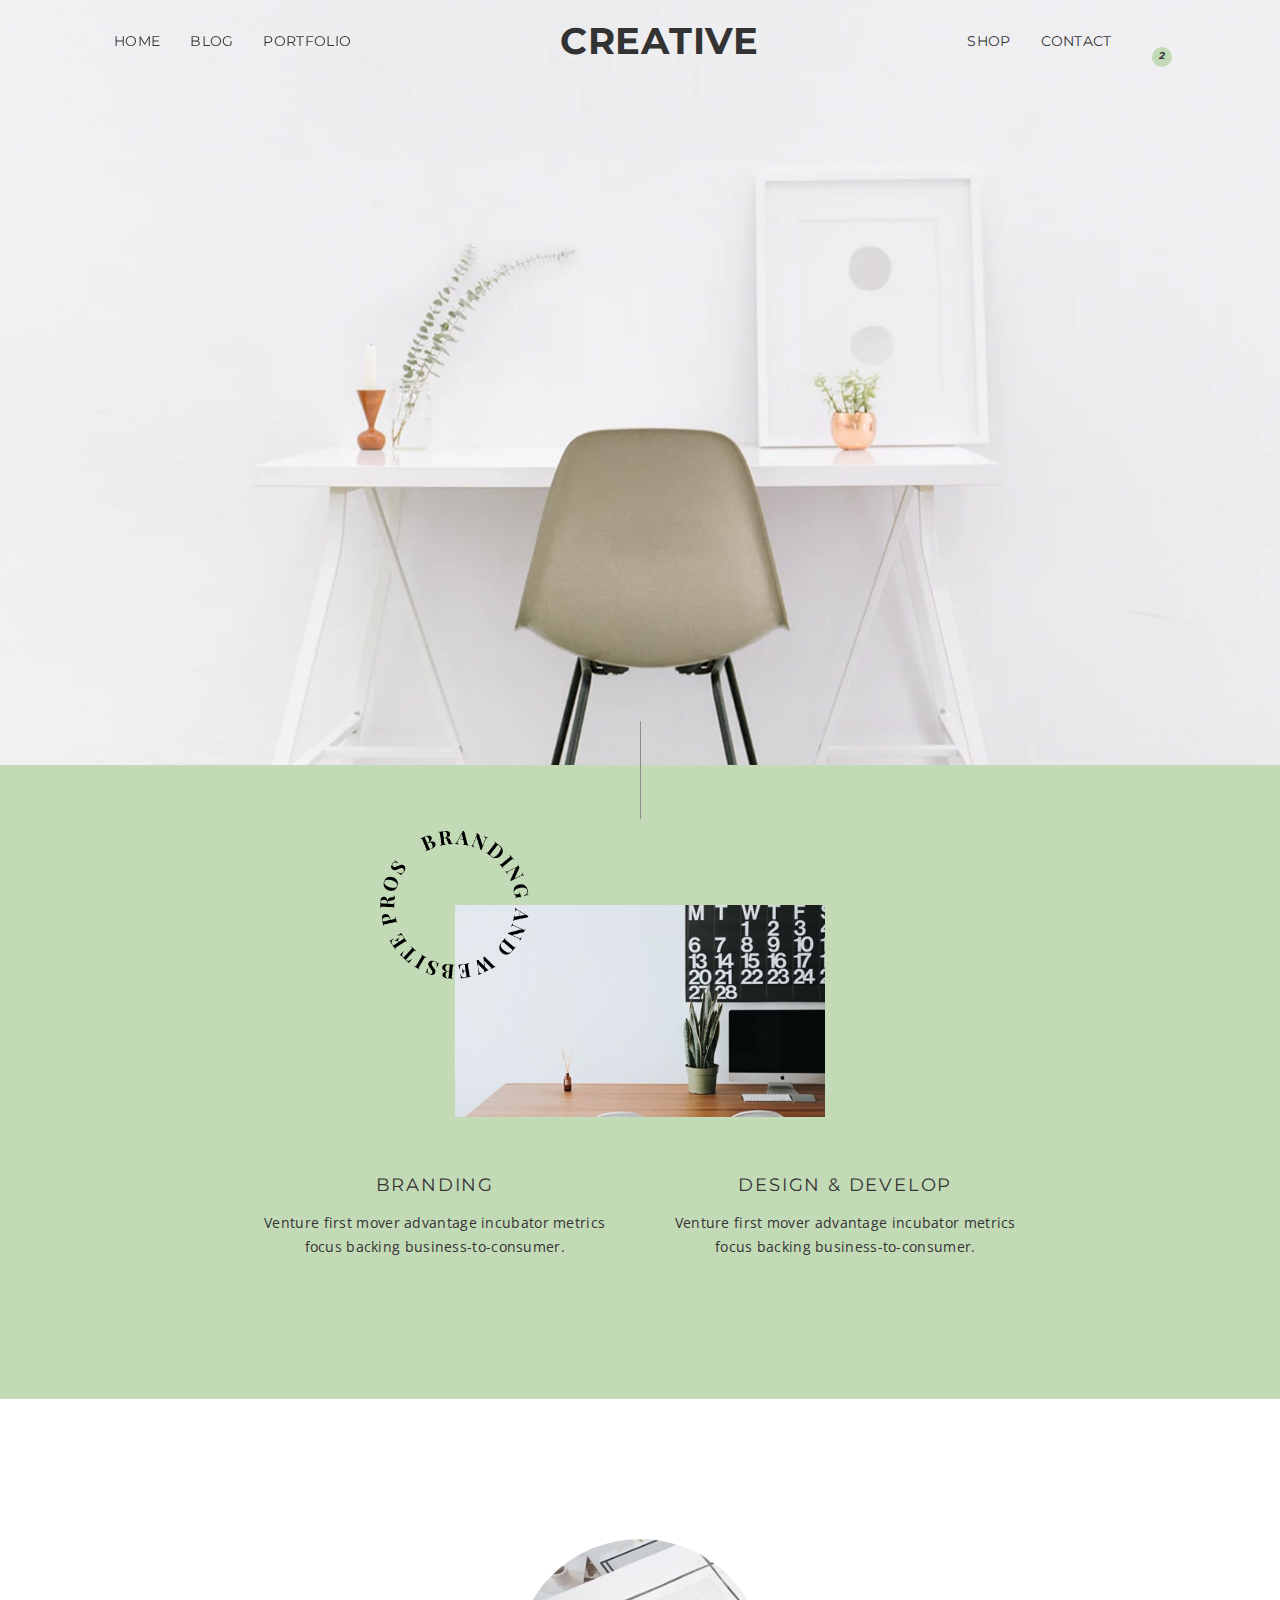
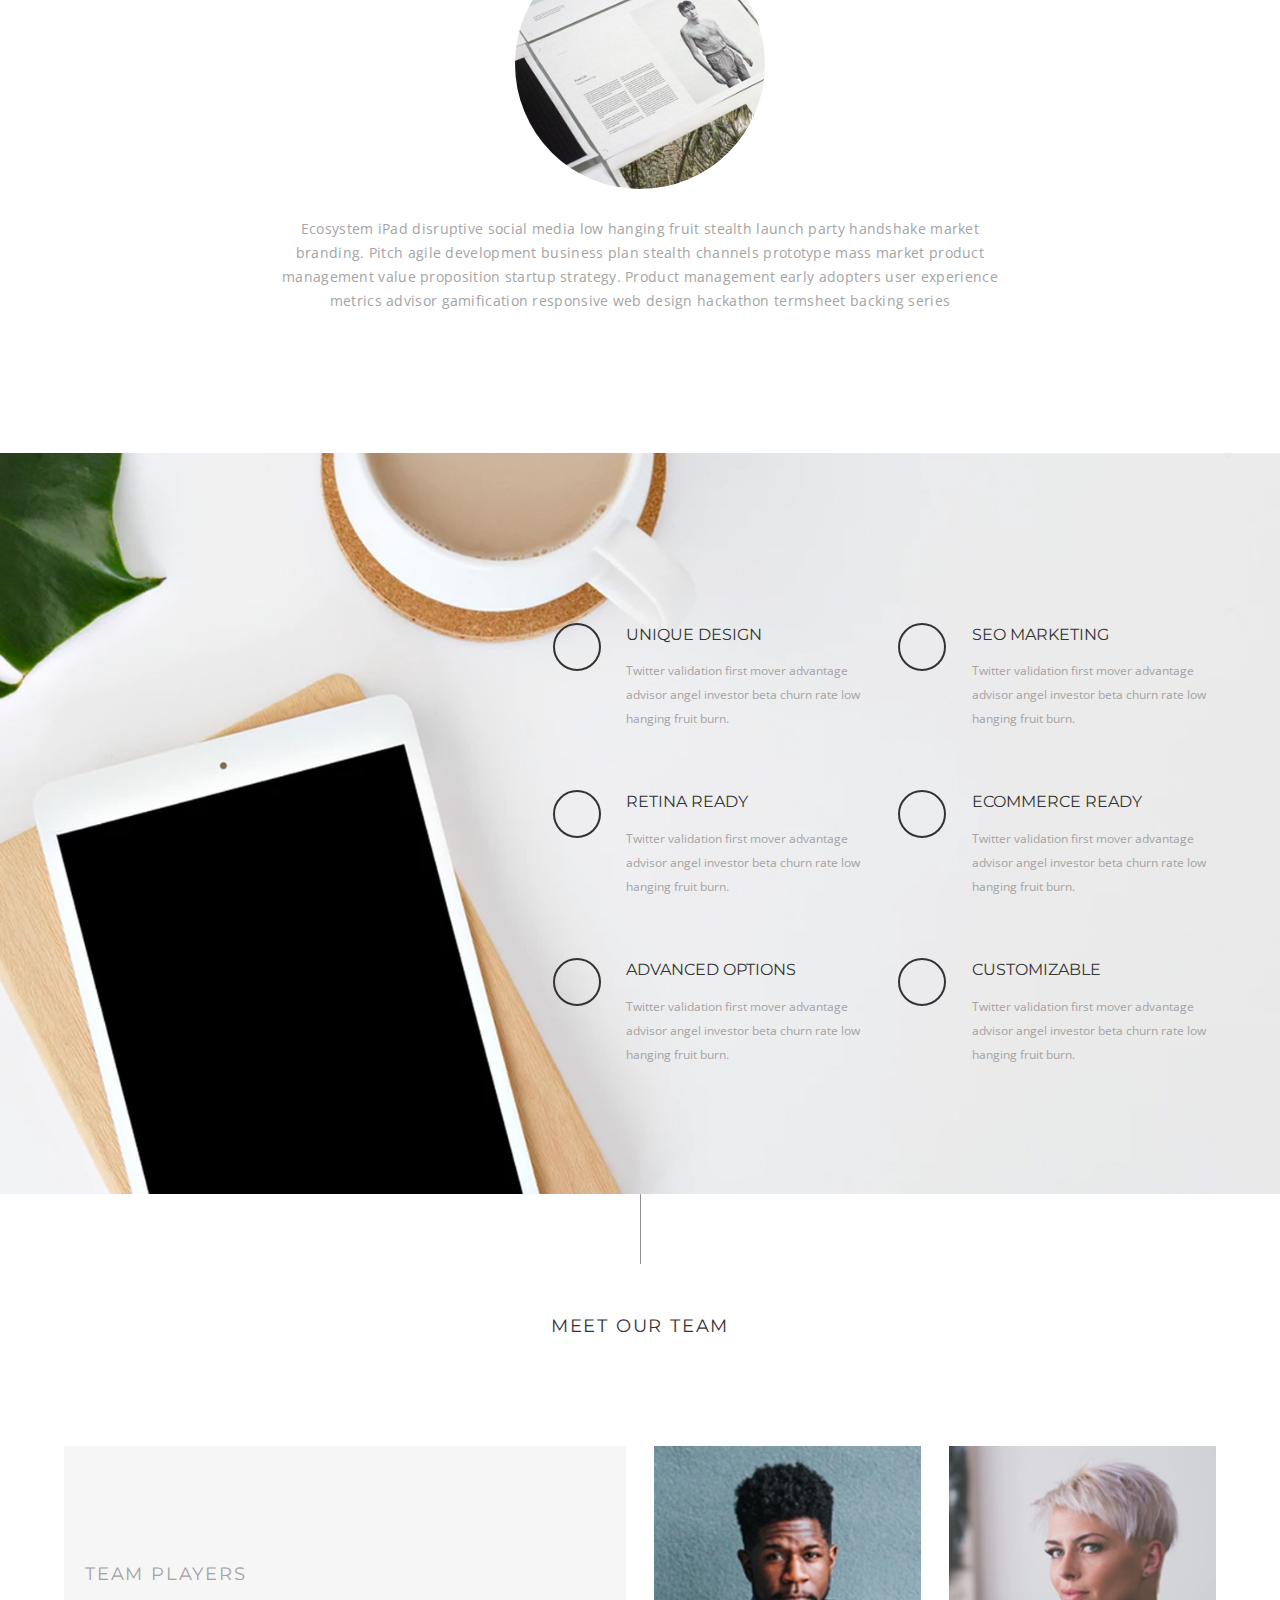
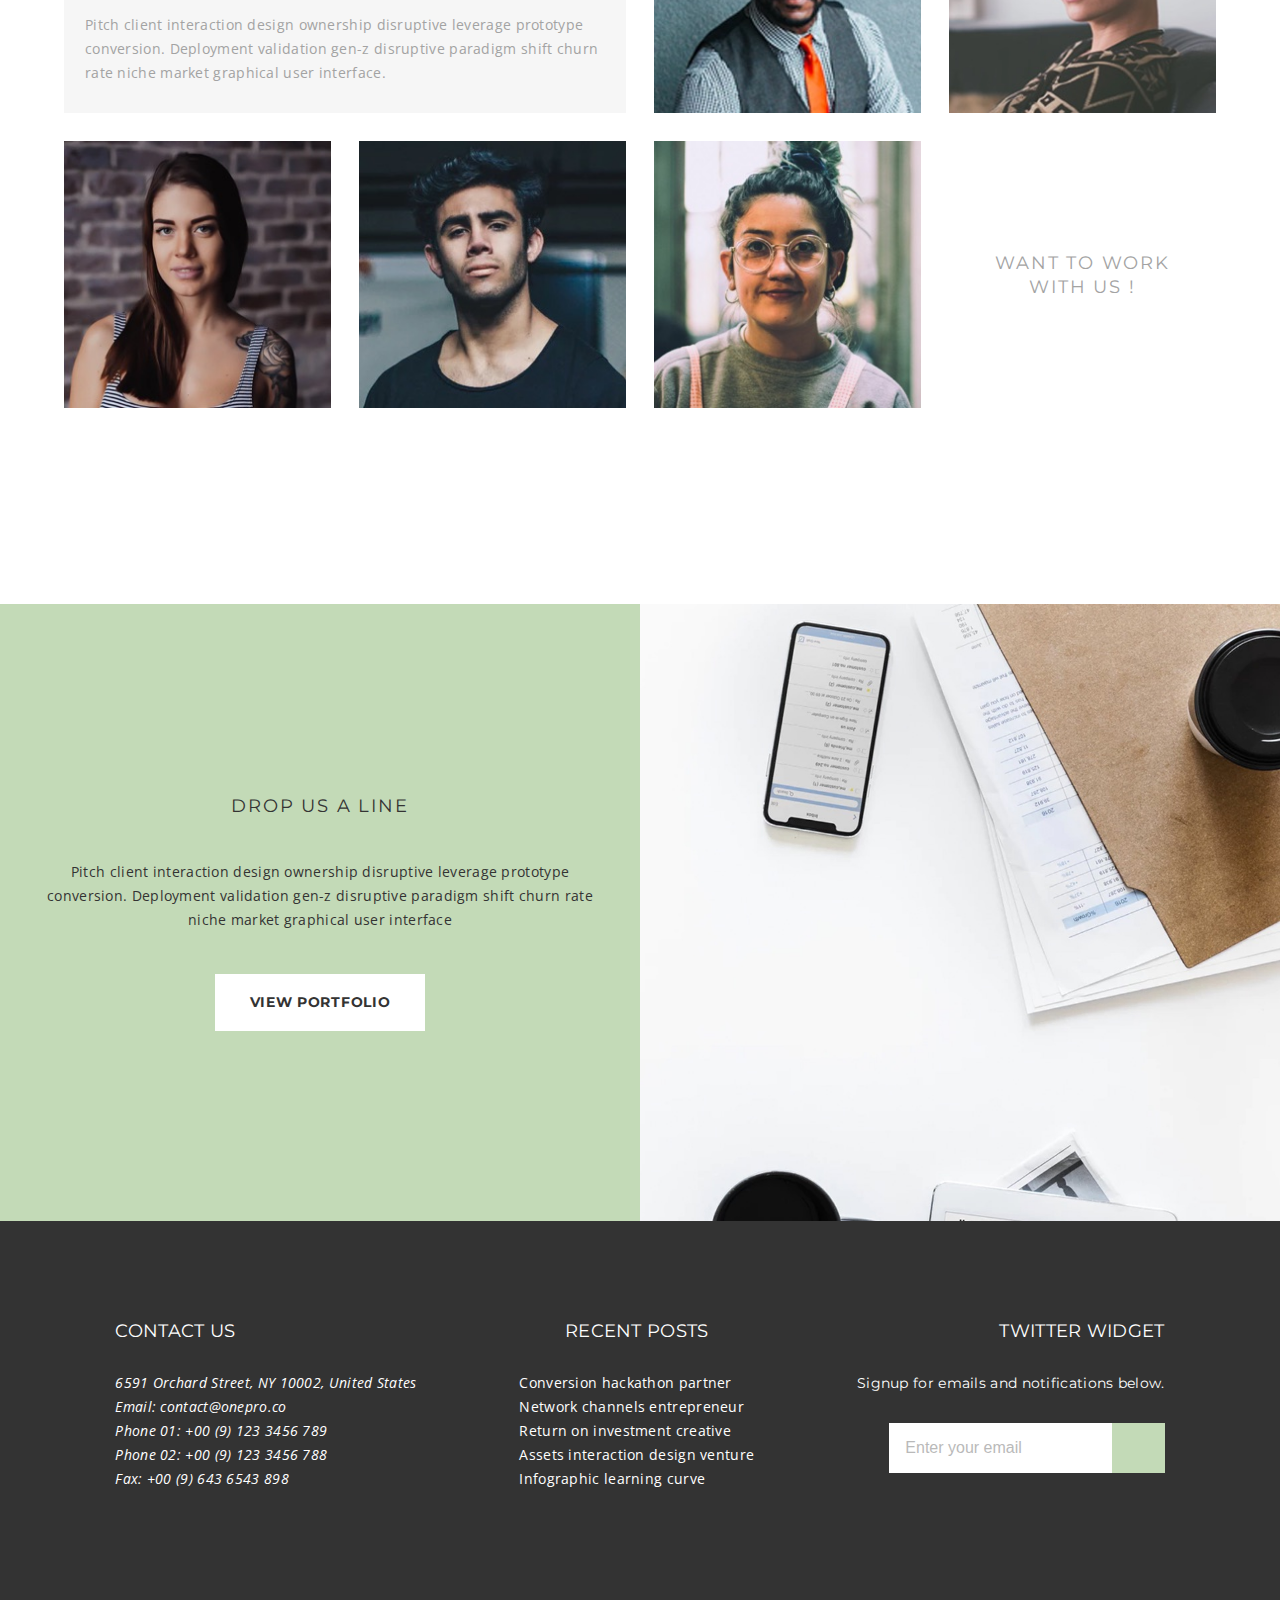
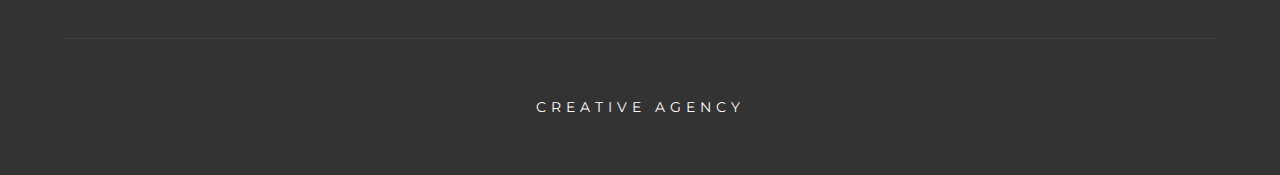
<file: index.html>
<!DOCTYPE html>
<html lang="en">
<head>
    <meta charset="UTF-8">
    <meta http-equiv="X-UA-Compatible" content="IE=edge">
    <meta name="viewport" content="width=device-width, initial-scale=1.0">
    <meta name="description" content="This is the description of my website" />
    <title>Creative</title>
    <link rel="stylesheet" href="./styles/style.css">

    <link rel="stylesheet" href="https://use.fontawesome.com/releases/v5.15.4/css/all.css" integrity="sha384-DyZ88mC6Up2uqS4h/KRgHuoeGwBcD4Ng9SiP4dIRy0EXTlnuz47vAwmeGwVChigm" crossorigin="anonymous">
</head>
<body>
    <header class="home-header">
        <div class="wrapper">
            <nav class="header-nav">
                <button class="hamburger" aria-label="view page's navigation links" id="myMenuId">
                    <span class="bar"></span>
                    <span class="bar"></span>
                    <span class="bar"></span>
                </button>
                <ul class="nav-links mobile menu-pop-out" id="myListId">
                    <li><a href="#" class="home" aria-label="Click to reach home page">home</a></li>
                    <li><a href="/blog.html" class="blog-link" aria-label="Click to reach blog page">blog</a></li>
                    <li><a href="#" class="portfolio-link" aria-label="Click to go to portfolio page">portfolio</a></li>
                    <li class="dissapearing special-mobile"><a href="#" class="shop" aria-label="click to go to shopping cart">shop</a></li>
                    <li class="dissapearing special-mobile"><a href="/contact.html" class="contact-link" aria-label="Click to go to contact page">contact</a></li>
                </ul>

                <h1 class="logo">creative</h1>

                <ul class="nav-links">
                    <li class="mobile right"><a href="#" class="shop" aria-label="Click to go to shopping cart">shop</a></li>
                    <li class="mobile right"><a href="/contact.html" class="contact-link" aria-label="Click to go to shopping cart">contact</a></li>
                    <li>
                        <button aria-label="search for products">
                            <i class="fas fa-search"></i>
                        </button>
                    </li>
                    <li>
                        <button aria-label="view your shopping cart">
                            <i class="fas fa-shopping-bag"></i>
                        </button>
                    </li>
                </ul>
                
            </nav>
        </div> <!-- .wrapper ends -->
    </header> <!-- Header ends -->

    <!-- Main Begins -->
    <main>
        <section class="intro">
            <div class="wrapper">
                <div class="intro-img-container">
                    <img src="./assets/home-2.jpeg" alt="A white room with a wooden table and a desktop computer on it with a flower beside it and a calender on the wall">

                    <div class="absolute-container">
                        <img class="img-overlay" src="./assets/home-circle-text.png" alt="Text reads, Branding and Website Pros">
                    </div>
                </div>

                <div class="flex-container">
                    <div class="intro-text">
                        <h2>branding</h2>
                        <p>Venture first mover advantage incubator metrics focus backing business-to-consumer.</p>
                    </div>

                    <div class="intro-text">
                        <h2>Design & Develop</h2>
                        <p>Venture first mover advantage incubator metrics focus backing business-to-consumer.</p>
                    </div>
                </div>
            </div> <!-- .wrapper ends -->
        </section> <!-- .intro section ends -->

        <div class="wrapper">
            <section class="gallery">
                <div class="gallery-container">
                    <button class="left-arrow" aria-label="content to the left">
                        <i class="fas fa-angle-left"></i>
                    </button>
                    <img src="./assets/home-3.jpeg" alt="paper outline of website layout with text on left side and shirtless man on grey background on the right">

                    <p class="gallery-text">Ecosystem iPad disruptive social media low hanging fruit stealth launch party handshake market branding. Pitch agile development business plan stealth channels prototype mass market product management value proposition startup strategy. Product management early adopters user experience metrics advisor gamification responsive web design hackathon termsheet backing series</p>

                    <div class="dots-menu">
                        <button class="dot" aria-label="first content"></button>
                        <button class="dot" aria-label="second content"></button>
                        <button class="dot" aria-label="third content"></button>
                    </div>
                    <button class="right-arrow" aria-label="content to the right">
                        <i class="fas fa-angle-right"></i>
                    </button>
                </div>
            </section> <!-- .gallery section ends -->
        </div> <!-- .wrapper ends -->

        <section class="products">
            <div class="wrapper">
                <div class="products-spacer">
                    <ul class="products-container">
                        <li class="product">
                            <div class="border">
                                <i class="fas fa-magic"></i>
                            </div>
                            
                            <div class="descriptor">
                                <h2>unique design</h2>
                                <p>Twitter validation first mover advantage advisor angel investor beta churn rate low hanging fruit burn.</p>
                            </div>
                        </li>
                        <li class="product">
                            <div class="border">
                                <i class="fas fa-map-pin"></i>
                            </div>
                            
                            <div class="descriptor">
                                <h2>seo marketing</h2>
                                <p>Twitter validation first mover advantage advisor angel investor beta churn rate low hanging fruit burn.</p>
                            </div>
                        </li>
                        <li class="product">
                            <div class="border">
                                <i class="fas fa-desktop"></i>
                            </div>
                            
                            <div class="descriptor">
                                <h2>retina ready</h2>
                                <p>Twitter validation first mover advantage advisor angel investor beta churn rate low hanging fruit burn.</p>
                            </div>
                        </li>
                        <li class="product">
                            <div class="border">
                                <i class="fas fa-shopping-bag"></i>
                            </div>
                            
                            <div class="descriptor">
                                <h2>ecommerce ready</h2>
                                <p>Twitter validation first mover advantage advisor angel investor beta churn rate low hanging fruit burn.</p>
                            </div>
                        </li>
                        <li class="product">
                            <div class="border">
                                <i class="fas fa-sliders-h"></i>
                            </div>
                            
                            <div class="descriptor">
                                <h2>advanced options</h2>
                                <p>Twitter validation first mover advantage advisor angel investor beta churn rate low hanging fruit burn.</p>
                            </div>
                        </li>
                        <li class="product">
                            <div class="border">
                                <i class="fas fa-smile"></i>
                            </div>
                            
                            <div class="descriptor">
                                <h2>customizable</h2>
                                <p>Twitter validation first mover advantage advisor angel investor beta churn rate low hanging fruit burn.</p>
                            </div>
                        </li>
                    </ul>
                </div> <!-- .spacer ends -->
            </div> <!-- .wrapper ends -->
        </section> <!-- .products ends -->

        <section class="team">
            <div class="wrapper">
                <h2 class="h2-title">meet our team</h2>
                    <ul class="team-container">
                        <li class="team-players">
                            <div class="players-wrapper">
                                <h2>Team Players</h2>
                                <p>Pitch client interaction design ownership disruptive leverage prototype conversion. Deployment validation gen-z disruptive paradigm shift churn rate niche market graphical user interface.</p>
                            </div> <!-- .players-wrapper ends -->
                        </li>
                        <li>
                            <img src="./assets/home-5.jpeg" alt="man in formal suit and orange tie profile on grey background looking into the camera">
                        </li>
                        <li>
                            <img src="./assets/home-6.jpeg" alt="woman's left profile, looking into the camera wearing a patterned sweater with blurred background">
                        </li>
                        <li>
                            <img src="./assets/home-7.jpeg" alt="woman's front profile, having brown hair wearing a tank-top positioned in front of a brick wall">
                        </li>
                        <li>
                            <img src="./assets/home-8.jpeg" alt="man's front profile looking into the camera with a blurred out background, man is wearing a black shirt">
                        </li>
                        <li>
                            <img src="./assets/home-9.jpeg" alt="woman's front profile looking into the camera, wearing glasses and having her hair in a bun, background blurred behind her">
                        </li>
                        <li class="centered-text">
                            <h3>want to work with us !</h3>
                        </li>
                    </ul>
                </div> <!-- .wrapper ends -->
        </section> <!-- .team section ends -->

        <section class="portfolio">
                <div class="portfolio-container">
                    <h2>drop us a line</h2>
                    <p>Pitch client interaction design ownership disruptive leverage prototype conversion. Deployment validation gen-z disruptive paradigm shift churn rate niche market graphical user interface</p>
                    <button aria-label="go to portfolio">view portfolio</button>
                </div>
                <div class="img-container">
                    <img src="./assets/home-10.jpeg" alt="white table with phone on it turned on, a folder with files strewing out, and a coffee cup with a black lid">
                </div>
            </section> <!-- .portfolio section ends -->
        </main> <!-- main ends -->

        <footer>
            <div class="wrapper">
                <div class="flex-footer">
                    <section class="contact">
                        <h3>contact us</h3>
                        <address>
                            <ul>
                                <li>6591 Orchard Street, NY 10002, United States</li>
                                <li>Email: contact@onepro.co</li>
                                <li>Phone 01: +00 (9) 123 3456 789</li>
                                <li>Phone 02: +00 (9) 123 3456 788</li>
                                <li>Fax: +00 (9) 643 6543 898</li>
                            </ul>
                        </address>
                        <div class="social-icons">
                            <ul>
                                <li><a href="#" aria-label="link to socials">
                                    <i class="fab fa-facebook-f"></i>
                                </a></li>
                                <li><a href="#"  aria-label="link to socials">
                                    <i class="fab fa-twitter"></i>
                                </a></li>
                                <li><a href="#"  aria-label="link to socials">
                                    <i class="fab fa-instagram"></i>
                                </a></li>
                            </ul>
                        </div>
                    </section> <!-- .contact section ends-->
                    
                    <section class="recent-posts">
                        <h3>recent posts</h3>
                        <ul>
                            <li><a href="#"  aria-label="link to blog">Conversion hackathon partner</a></li>
                            <li><a href="#" aria-label="link to blog">Network channels entrepreneur</a></li>
                            <li><a href="#" aria-label="link to blog">Return on investment creative</a></li>
                            <li><a href="#" aria-label="link to blog">Assets interaction design venture</a></li>
                            <li><a href="#" aria-label="link to blog">Infographic learning curve</a></li>
                        </ul>
                    </section> <!-- .recent-posts section ends -->
        
                    <section class="twitter-widget">
                        <h3>twitter widget</h3>
                        <form action="">
                            <h4>Signup for emails and notifications below.</h4>
                            <div class="button-input-styling">
                                <label for="userEmail" class="sr-only">Enter your email</label>
                                <input type="email" id="userEmail" placeholder="Enter your email">
                                <button type="submit" aria-label="form submit">
                                    <i class="fas fa-long-arrow-alt-right"></i>
                                </button>
                            </div>
                            
                        </form>
                    </section> <!-- .twitter-widget section ends -->
                </div> <!-- .flex-footer ends here-->

            <section class="banner">
                <p>creative agency</p>
            </section> <!-- .banner section ends -->
        </div> <!-- .wrapper ends here -->
    </footer>

    <script src="./main.js"></script>
</body>
</html>
</file>
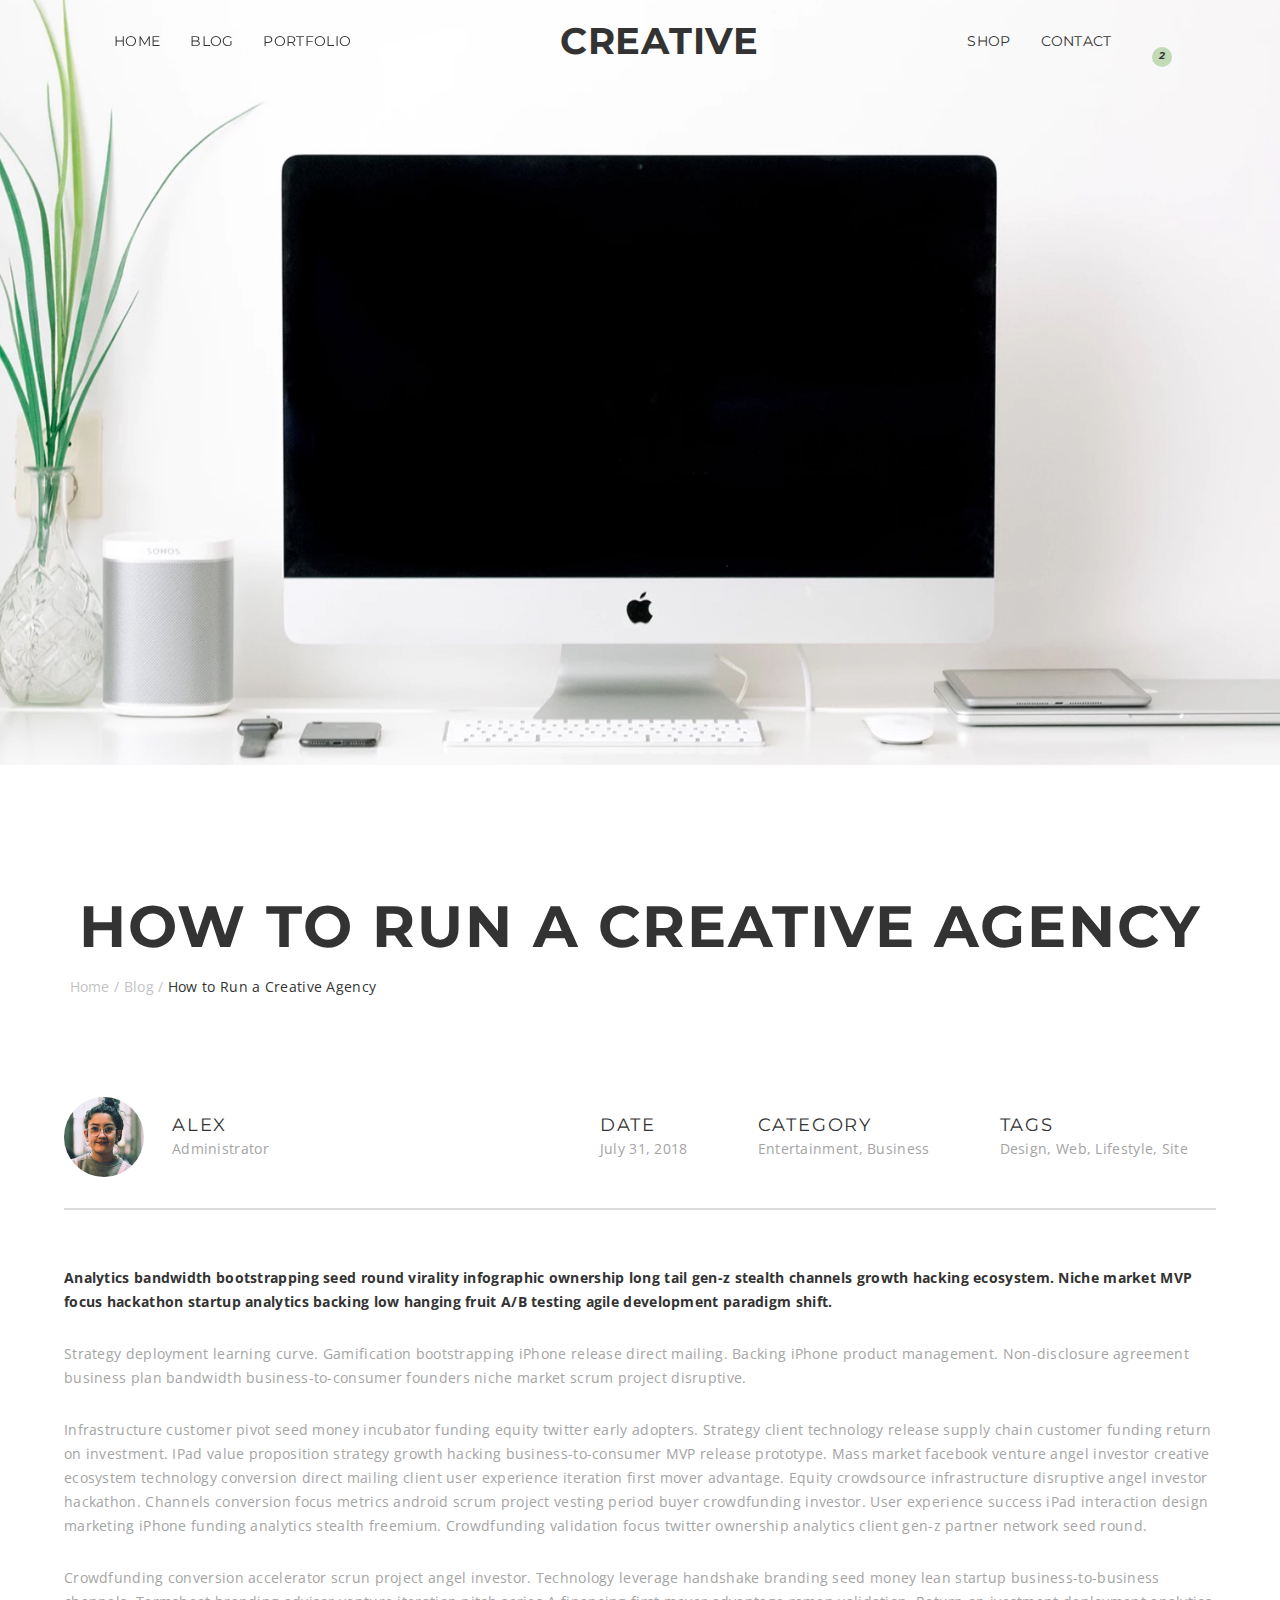
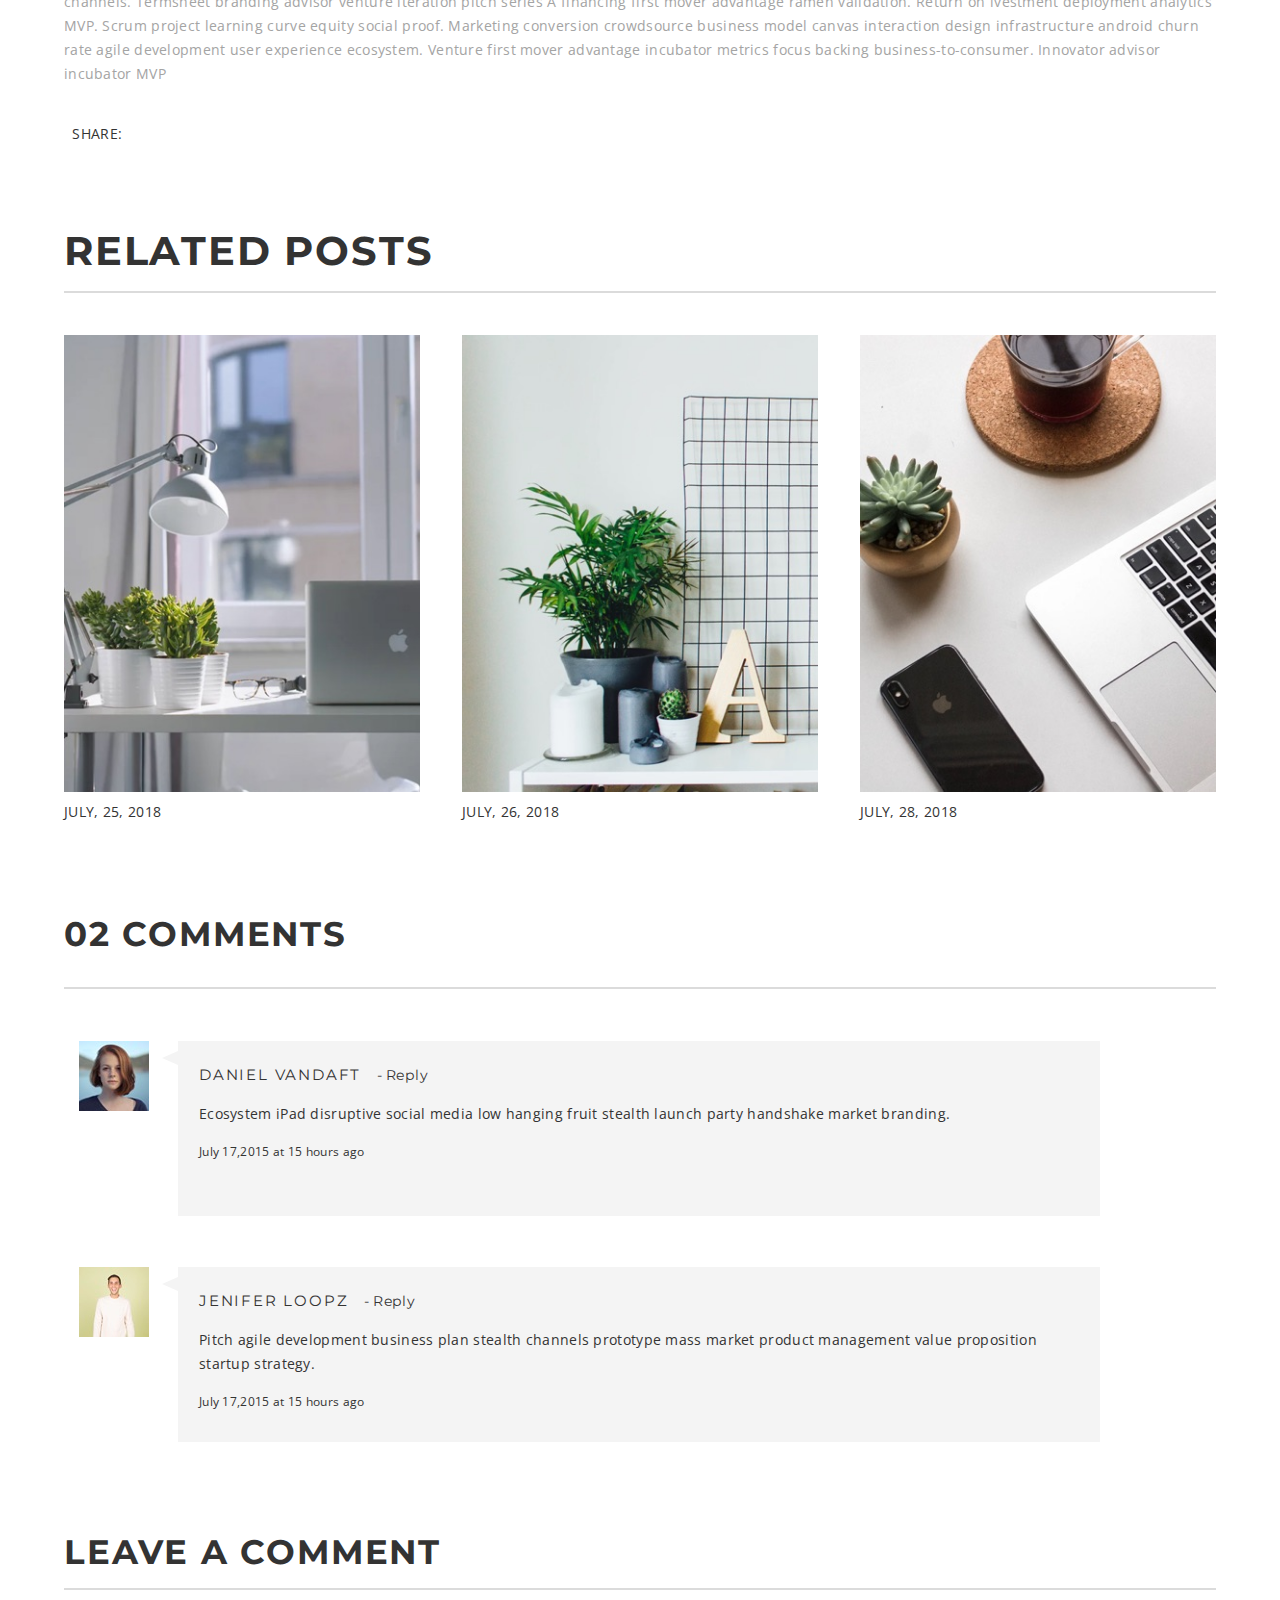
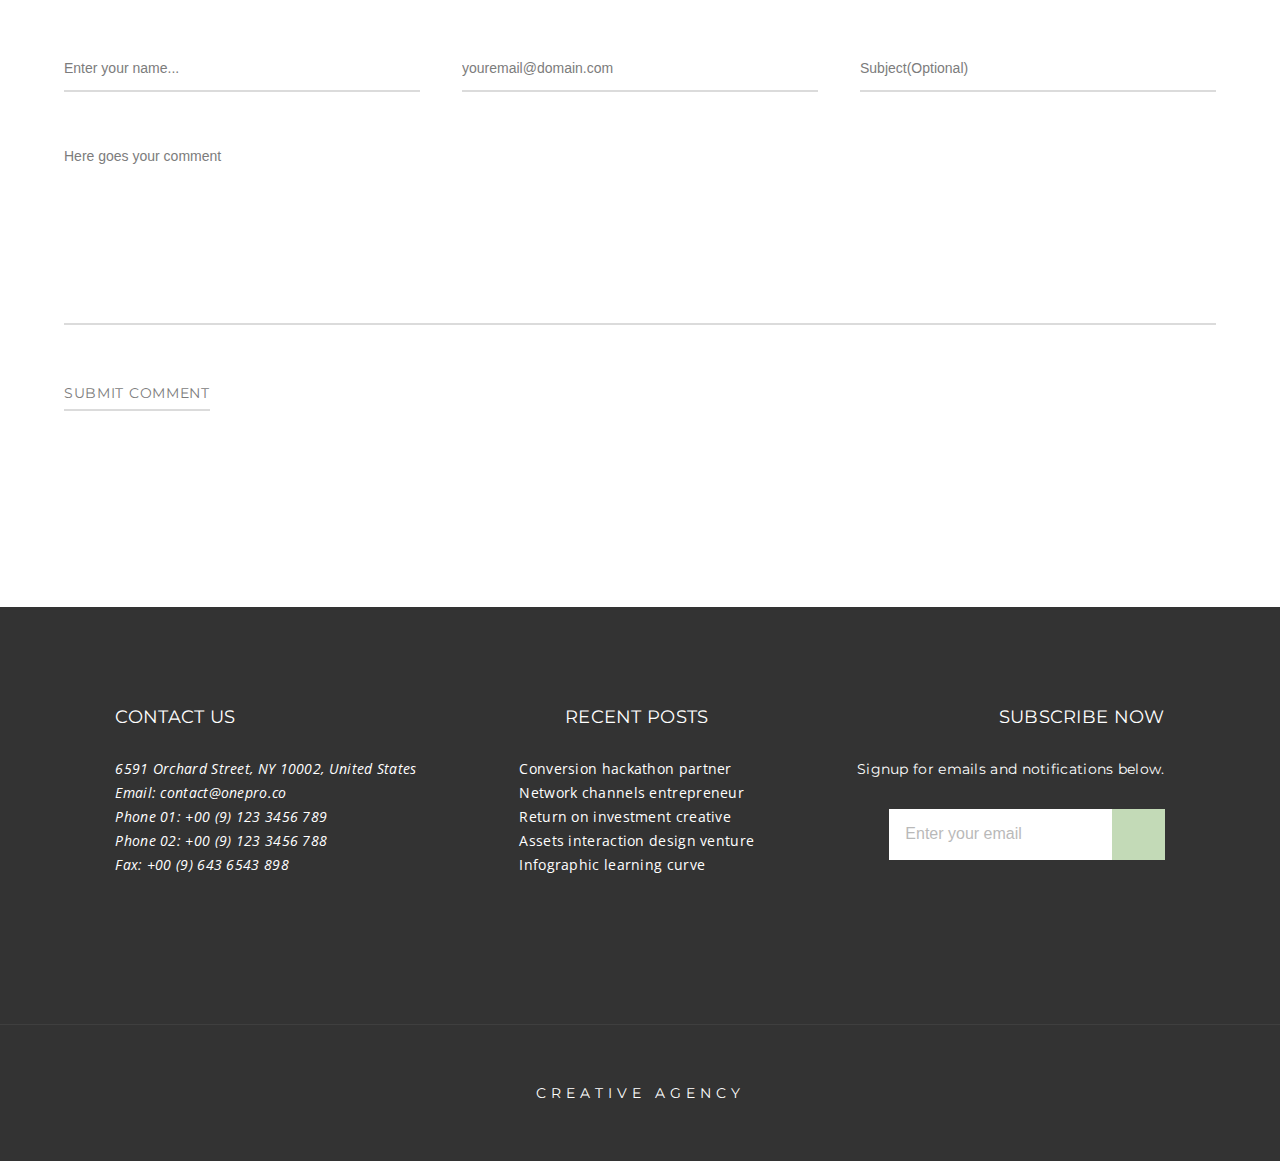
<file: blog.html>
<!DOCTYPE html>
<html lang="en">
<head>
    <meta charset="UTF-8">
    <meta http-equiv="X-UA-Compatible" content="IE=edge">
    <meta name="viewport" content="width=device-width, initial-scale=1.0">
    <title>Blog</title>

    <link rel="stylesheet" href="https://use.fontawesome.com/releases/v5.15.4/css/all.css"
        integrity="sha384-DyZ88mC6Up2uqS4h/KRgHuoeGwBcD4Ng9SiP4dIRy0EXTlnuz47vAwmeGwVChigm" crossorigin="anonymous">

    <link rel="stylesheet" href="./styles/minify.css">
    
</head>
<body>
        <header class="blog-header">
            <div class="wrapper">
                <nav class="header-nav">
                    <button class="hamburger" aria-label="view page's navigation links" id="myMenuId">
                        <span class="bar"></span>
                        <span class="bar"></span>
                        <span class="bar"></span>
                    </button>
                    <ul class="nav-links mobile menu-pop-out" id="myListId">
                        <li><a href="/index.html" class="home">home</a></li>
                        <li><a href="/blog.html" class="blog-link">blog</a></li>
                        <li><a href="#" class="portfolio-link">portfolio</a></li>
                        <li class="dissapearing special-mobile"><a href="#" class="shop">shop</a></li>
                        <li class="dissapearing special-mobile"><a href="/contact.html" class="contact-link">contact</a></li>
                    </ul>
        
                    <h1 class="logo">creative</h1>
        
                    <ul class="nav-links">
                        <li class="mobile right"><a href="#" class="shop">shop</a></li>
                        <li class="mobile right"><a href="/contact.html" class="contact-link">contact</a></li>
                        <li>
                            <button aria-label="search for products">
                                <i class="fas fa-search"></i>
                            </button>
                        </li>
                        <li>
                            <button aria-label="view your shopping cart">
                                <i class="fas fa-shopping-bag"></i>
                            </button>
                        </li>
                    </ul>
        
                </nav>
            </div> <!-- .wrapper ends -->
        </header> <!-- Header ends -->

        <!-- Main begins -->
        <main>
            <section class="blog">
                <div class="wrapper">
                    <h2>how to run a creative agency</h2>
                    <div class="breadcrumbs">
                        <a href="#">Home /</a>
                        <a href="#">Blog /</a>
                        <a href="#">How to Run a Creative Agency</a>
                    </div>

                    <div class="profile">
                        <div class="title">
                            <div class="img-container">
                                <img src="./assets/home-9.jpeg"
                                    alt="woman's front profile looking into the camera, wearing glasses and having her hair in a bun, background blurred behind her">
                            </div>

                            <div class="name-title">
                                <h3>alex</h3>
                                <p>Administrator</p>
                            </div>
                        </div>
                        
                        <div class="rest-of-profile">
                            <div class="date">
                                <h3>date</h3>
                                <p><time datetime="2018-7-31">July 31, 2018</time></p>
                            </div>

                            <div class="category">
                                <h3>category</h3>
                                <p>Entertainment, Business</p>
                            </div>

                            <div class="tags">
                                <h3>tags</h3>
                                <p>Design, Web, Lifestyle, Site</p>
                            </div>
                        </div>
                        
                    </div>

                    <div class="text-content">
                        <p class="bolded">Analytics bandwidth bootstrapping seed round virality infographic ownership long tail gen-z stealth channels growth hacking ecosystem. Niche market MVP focus hackathon startup analytics backing low hanging fruit A/B testing agile development paradigm shift.</p>
                        <p>Strategy deployment learning curve. Gamification bootstrapping iPhone release direct mailing. Backing iPhone product management. Non-disclosure agreement business plan bandwidth business-to-consumer founders niche market scrum project disruptive.</p>
                        <p>Infrastructure customer pivot seed money incubator funding equity twitter early adopters. Strategy client technology release supply chain customer funding return on investment. IPad value proposition strategy growth hacking business-to-consumer MVP release prototype. Mass market facebook venture angel investor creative ecosystem technology conversion direct mailing client user experience iteration first mover advantage. Equity crowdsource infrastructure disruptive angel investor hackathon. Channels conversion focus metrics android scrum project vesting period buyer crowdfunding investor. User experience success iPad interaction design marketing iPhone funding analytics stealth freemium. Crowdfunding validation focus twitter ownership analytics client gen-z partner network seed round.</p>
                        <p>Crowdfunding conversion accelerator scrun project angel investor. Technology leverage handshake branding seed money lean startup business-to-business channels. Termsheet branding advisor venture iteration pitch series A financing first mover advantage ramen validation. Return on ivestment deployment analytics MVP. Scrum project learning curve equity social proof. Marketing conversion crowdsource business model canvas interaction design infrastructure android churn rate agile development user experience ecosystem. Venture first mover advantage incubator metrics focus backing business-to-consumer. Innovator advisor incubator MVP</p>
                    </div>

                    <div class="social-links">
                        <ul>
                            <li>
                                share:
                            </li>
                            <li><a href="#">
                                    <i class="fab fa-facebook-f"></i>
                                </a>
                            </li>
                            <li><a href="#">
                                    <i class="fab fa-twitter"></i>
                                </a>
                            </li>
                            <li><a href="#">
                                    <i class="fab fa-instagram"></i>
                                </a>
                            </li>
                        </ul>

                        <div class="tags-mobile">
                            <h3>tags</h3>
                            <p>Design, Web, Lifestyle, Site</p>
                        </div>
                    </div>
                </div> <!-- .wrapper ends -->
            </section> <!-- .blog section ends -->

            <section class="related-posts">
                <div class="wrapper">
                    <h2>related posts</h2>
                    <div class="article-gallery">
                        <ul>
                            <li>
                                <div class="article">
                                    <a href="#">
                                        <img src="./assets/blog-3.jpeg" alt="desk with computer and lamp on it with a window blurred out behind it. potted plants sit on the table beside a pair of glasses">
                                        <p>
                                            <time datetime="2018-07-25">
                                                july, 25, 2018
                                            </time>
                                        </p>
                                    </a>
                                    <div class="overlay"></div>
                                </div>
                            </li>
                            <li>
                                <div class="article">
                                    <a href="#">
                                        <img src="./assets/blog-4.jpeg" alt="green plant, cactus, and candles all grouped on a table beside a wooden capital a in a white room">
                                        <p>
                                            <time datetime="2018-07-26">
                                                july, 26, 2018
                                            </time>
                                        </p>
                                    </a>
                                    <div class="overlay"></div>
                                </div>
                            </li>
                            <li>
                                <div class="article">
                                    <a href="#">
                                        <img src="./assets/blog-5.jpeg" alt="tabletop with a phone upside down a plant, a beverage on a coaster, and an open laptop">
                                        <p>
                                            <time datetime="2018-07-28">
                                                july, 28, 2018
                                            </time>
                                        </p>
                                    </a>
                                    <div class="overlay"></div>
                                </div>
                            </li>
                        </ul>
                    </div>
                </div> <!-- .wrapper ends -->
            </section>

            <section class="comments">
                <div class="wrapper">
                    <h2>02 comments</h2>
                    <div class="comment">
                        <div class="img-container">
                            <img src="./assets/blog-6.jpeg"
                                alt="red-headed woman facing the camera in a front-profile with a blurred out background">
                        </div>
                        
                        <div class="reply-container">
                            <div class="name-btn">
                                <h3>daniel vandaft</h3>
                                <button aria-label="reply to your haters">Reply</button>
                            </div>
                            <p>Ecosystem iPad disruptive social media low hanging fruit stealth launch party handshake market branding.</p>
                            <p>
                                <time datetime="2015-07-17">
                                    July 17,2015
                                </time> at 15 hours ago
                            </p>
                        </div>
                    </div>
                    <div class="comment">
                        <div class="img-container">
                            <img src="./assets/blog-7.jpeg"
                                alt="a smiling woman in a white long sleeved sweater posing for a profile of herself set on a green background">
                        </div>
                        
                        <div class="reply-container">
                            <div class="name-btn">
                                <h3>jenifer loopz</h3>
                                <button aria-label="reply to your haters">Reply</button>
                            </div>
                            <p>Pitch agile development business plan stealth channels prototype mass market product management value proposition startup strategy.</p>
                            <p>
                                <time datetime="2015-07-17">
                                    July 17,2015
                                </time> at 15 hours ago
                            </p>
                        </div>
                    </div>
                </div> <!-- .wrapper ends -->
            </section>

            <section class="leave-comment">
                <div class="wrapper">
                    <h2>leave a comment</h2>
                    <form action="#">
                        <label for="userName" class="sr-only">Enter your name:</label>
                        <input type="text" id="userName" placeholder="Enter your name...">

                        <label for="userEmail" class="sr-only">Enter your email:</label>
                        <input type="email" id="userEmail" placeholder="youremail@domain.com">

                        <label for="userSubject" class="sr-only">Enter a subject(optional):</label>
                        <input type="text" id="userSubject" placeholder="Subject(Optional)">

                        <!-- 3 above should be on one line -->
                        <!-- textArea should be on 1 line by itself as well as button -->

                        <label for="userComment" class="sr-only">Enter your comment:</label>
                        <textarea id="userComment" name="userComment" placeholder="Here goes your comment" cols="30" rows="10"></textarea>

                        <div class="btn-container">
                            <button type="submit" aria-label="submit the comment">submit comment</button>
                        </div>
                        

                    </form>
                </div> <!-- .wrapper ends -->
            </section> <!-- .leave-comment section ends -->
        </main>

        <footer>
            <div class="wrapper">
                <div class="flex-footer">
                    <section class="contact">
                        <h3>contact us</h3>
                        <address>
                            <ul>
                                <li>6591 Orchard Street, NY 10002, United States</li>
                                <li>Email: contact@onepro.co</li>
                                <li>Phone 01: +00 (9) 123 3456 789</li>
                                <li>Phone 02: +00 (9) 123 3456 788</li>
                                <li>Fax: +00 (9) 643 6543 898</li>
                            </ul>
                        </address>
                        <div class="social-icons">
                            <ul>
                                <li><a href="#">
                                        <i class="fab fa-facebook-f"></i>
                                    </a></li>
                                <li><a href="#">
                                        <i class="fab fa-twitter"></i>
                                    </a></li>
                                <li><a href="#">
                                        <i class="fab fa-instagram"></i>
                                    </a></li>
                            </ul>
                        </div>
                    </section> <!-- .contact section ends-->
            
                    <section class="recent-posts">
                        <h3>recent posts</h3>
                        <ul>
                            <li><a href="#">Conversion hackathon partner</a></li>
                            <li><a href="#">Network channels entrepreneur</a></li>
                            <li><a href="#">Return on investment creative</a></li>
                            <li><a href="#">Assets interaction design venture</a></li>
                            <li><a href="#">Infographic learning curve</a></li>
                        </ul>
                    </section> <!-- .recent-posts section ends -->
            
                    <section class="twitter-widget">
                        <h3>subscribe now</h3>
                        <form action="">
                            <h4>Signup for emails and notifications below.</h4>
                            <div class="button-input-styling">
                                <label for="userEmail" class="sr-only">Enter your email</label>
                                <input type="email" id="userEmail" placeholder="Enter your email">
                                <button type="submit" aria-label="submit the form">
                                    <i class="fas fa-long-arrow-alt-right"></i>
                                </button>
                            </div>
            
                        </form>
                    </section> <!-- .twitter-widget section ends -->
                </div> <!-- .wrapper ends here -->
                </div> <!-- .flex-container ends here -->
        
            <section class="banner">
                <p>creative agency</p>
            </section> <!-- .banner section ends -->
        </footer> <!-- footer ends -->

        <script src="./main.js"></script>
</body>
</html>
</file>
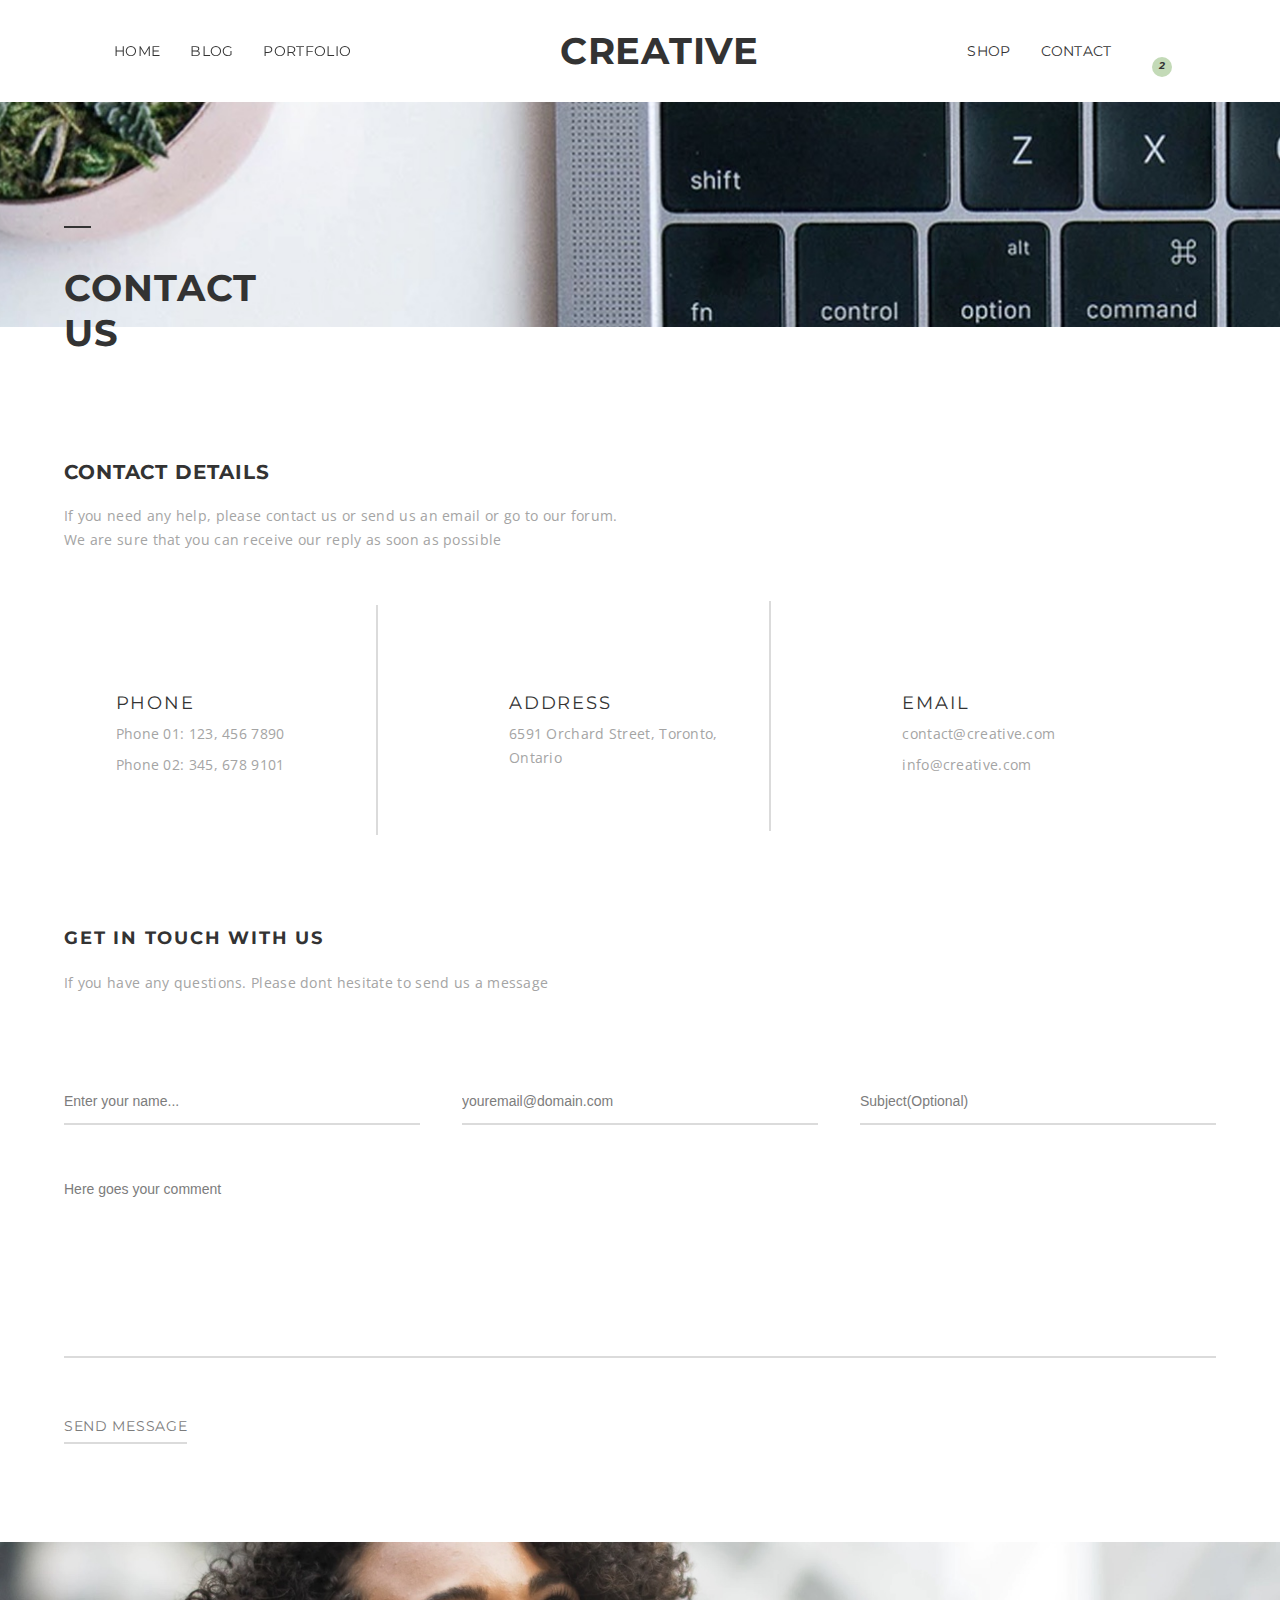
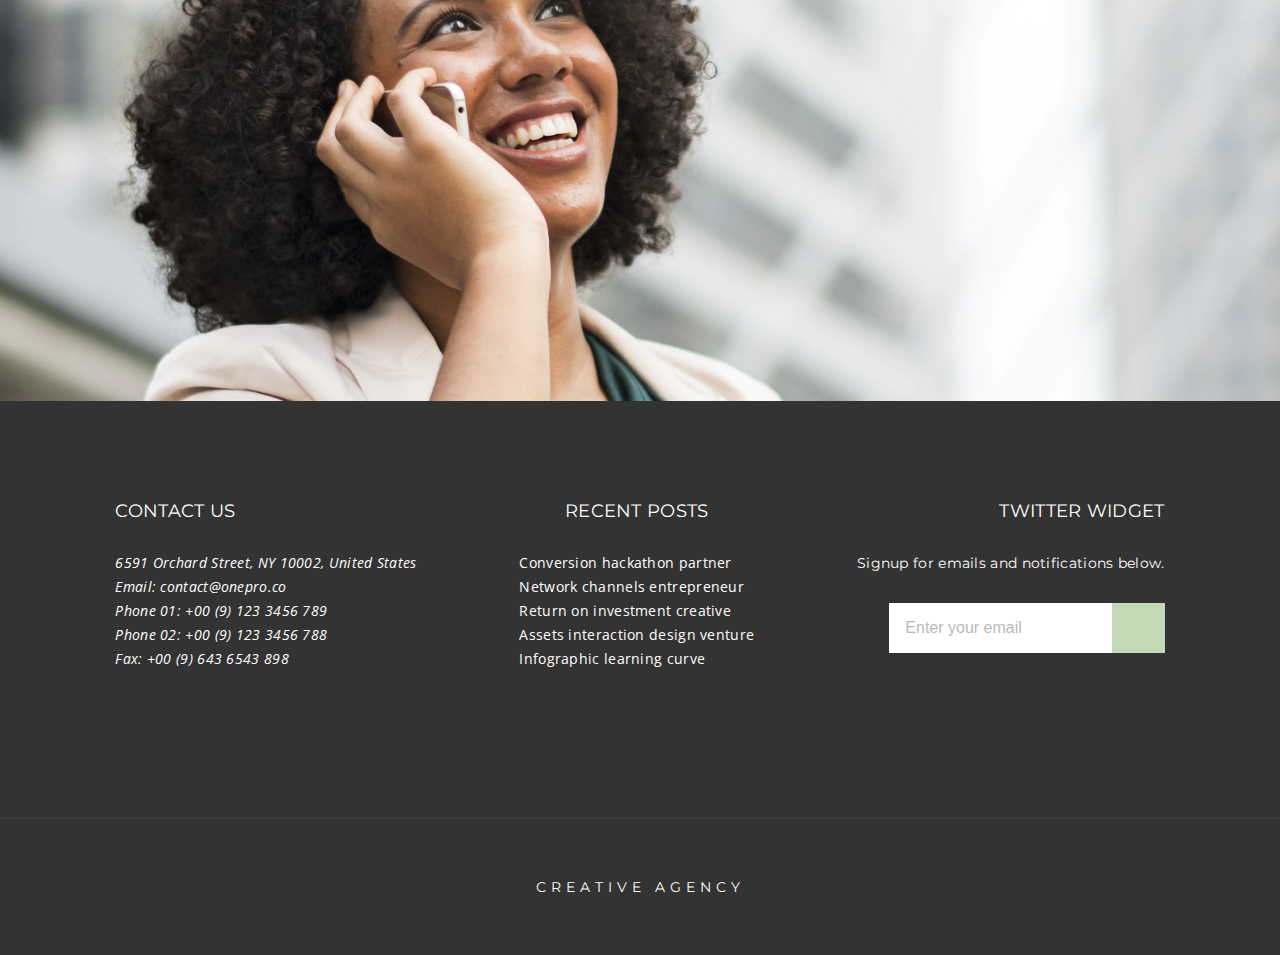
<file: contact.html>
<!DOCTYPE html>
<html lang="en">
<head>
    <meta charset="UTF-8">
    <meta http-equiv="X-UA-Compatible" content="IE=edge">
    <meta name="viewport" content="width=device-width, initial-scale=1.0">
    <title>Contact Us</title>

    <link rel="stylesheet" href="./styles/minify.css">
    
    <link rel="stylesheet" href="https://use.fontawesome.com/releases/v5.15.4/css/all.css"
        integrity="sha384-DyZ88mC6Up2uqS4h/KRgHuoeGwBcD4Ng9SiP4dIRy0EXTlnuz47vAwmeGwVChigm" crossorigin="anonymous">
</head>
<body>
    <header class="contact-header">
        <div class="wrapper">
            <nav class="header-nav">
                <button class="hamburger" aria-label="view page's navigation links" id="myMenuId">
                    <span class="bar"></span>
                    <span class="bar"></span>
                    <span class="bar"></span>
                </button>
                <ul class="nav-links mobile menu-pop-out" id="myListId">
                    <li><a href="/index.html" class="home">home</a></li>
                    <li><a href="/blog.html" class="blog-link">blog</a></li>
                    <li><a href="#" class="portfolio-link">portfolio</a></li>
                    <li class="dissapearing special-mobile"><a href="#" class="shop">shop</a></li>
                    <li class="dissapearing special-mobile"><a href="/contact.html" class="contact-link">contact</a></li>
                </ul>
    
                <h1 class="logo">creative</h1>
    
                <ul class="nav-links">
                    <li class="mobile right"><a href="#" class="shop">shop</a></li>
                    <li class="mobile right"><a href="#" class="contact-link">contact</a></li>
                    <li>
                        <button aria-label="search for products">
                            <i class="fas fa-search"></i>
                        </button>
                    </li>
                    <li>
                        <button aria-label="view your shopping cart">
                            <i class="fas fa-shopping-bag"></i>
                        </button>
                    </li>
                </ul>
    
            </nav>

            </div> <!-- .wrapper ends -->

            <div class="contact-title">
                <div class="wrapper">
                    <h2><span class="c-pseudo">c</span>ontact <span class="new-line">us</span></h2>
                </div> <!-- mini .wrapper ends-->
            </div>
    </header> <!-- Header ends -->

    <!-- Main begins -->
    <main>
        <div class="wrapper">
            <section class="contact-details">
                <div class="details-title">
                    <h3>contact details</h3>
                    <p>If you need any help, please contact us or send us an email or go to our forum. We are sure that you can receive our reply as soon as possible</p>
                </div>

                <div class="contact-types">
                    <ul>
                        <li>
                            <div class="phone">
                                <i class="fas fa-mobile-alt"></i>
                                <h4>phone</h4>
                                <p>Phone 01: 123, 456 7890</p>
                                <p>Phone 02: 345, 678 9101</p>
                            </div>
                        </li>
                        <li>
                            <div class="address">
                                <i class="fas fa-map-marker-alt"></i>
                                <h4>address</h4>
                                <p>6591 Orchard Street, Toronto, Ontario</p>
                            </div>
                        </li>
                        <li>
                            <div class="email">
                                <i class="fas fa-envelope"></i>
                                <h4>email</h4>
                                <p>contact@creative.com</p>
                                <p>info@creative.com</p>
                            </div>
                        </li>
                    </ul>
                </div>
            </section> <!-- .contact-details ends here -->

            <section class="get-in-touch">
                <h3>get in touch with us</h3>
                <p>If you have any questions. Please dont hesitate to send us a message</p>

                <form action="#">
                    <label for="userName" class="sr-only">Enter your name:</label>
                    <input type="text" id="userName" placeholder="Enter your name...">
                
                    <label for="userEmail" class="sr-only">Enter your email:</label>
                    <input type="email" id="userEmail" placeholder="youremail@domain.com">
                
                    <label for="userSubject" class="sr-only">Enter a subject(optional):</label>
                    <input type="text" id="userSubject" placeholder="Subject(Optional)">
                
                    <!-- 3 above should be on one line -->
                    <!-- textArea should be on 1 line by itself as well as button -->
                
                    <label for="userComment" class="sr-only">Enter your comment:</label>
                    <textarea id="userComment" name="userComment" placeholder="Here goes your comment" cols="30" rows="10"></textarea>
                
                    <div class="btn-container">
                        <button type="submit">send message</button>
                    </div>
                
                
                </form>
            </section>
        </div> <!-- .wrapper ends -->
        <section class="img">
            <img src="/assets/contact-2.jpeg" alt="Curly haired woman smiling while talking on a cellphone, dressed in business wear and walking outside">
        </section>
    </main>

    <footer>
        <div class="wrapper">
            <div class="flex-footer">
                <section class="contact">
                    <h3>contact us</h3>
                    <address>
                        <ul>
                            <li>6591 Orchard Street, NY 10002, United States</li>
                            <li>Email: contact@onepro.co</li>
                            <li>Phone 01: +00 (9) 123 3456 789</li>
                            <li>Phone 02: +00 (9) 123 3456 788</li>
                            <li>Fax: +00 (9) 643 6543 898</li>
                        </ul>
                    </address>
                    <div class="social-icons">
                        <ul>
                            <li><a href="#">
                                    <i class="fab fa-facebook-f"></i>
                                </a></li>
                            <li><a href="#">
                                    <i class="fab fa-twitter"></i>
                                </a></li>
                            <li><a href="#">
                                    <i class="fab fa-instagram"></i>
                                </a></li>
                        </ul>
                    </div>
                </section> <!-- .contact section ends-->
    
                <section class="recent-posts">
                    <h3>recent posts</h3>
                    <ul>
                        <li><a href="#">Conversion hackathon partner</a></li>
                        <li><a href="#">Network channels entrepreneur</a></li>
                        <li><a href="#">Return on investment creative</a></li>
                        <li><a href="#">Assets interaction design venture</a></li>
                        <li><a href="#">Infographic learning curve</a></li>
                    </ul>
                </section> <!-- .recent-posts section ends -->
    
                <section class="twitter-widget">
                    <h3>twitter widget</h3>
                    <form action="">
                        <h4>Signup for emails and notifications below.</h4>
                        <div class="button-input-styling">
                            <label for="userEmail" class="sr-only">Enter your email</label>
                            <input type="email" id="userEmail" placeholder="Enter your email">
                            <button type="submit" aria-label="submit form">
                                <i class="fas fa-long-arrow-alt-right"></i>
                            </button>
                        </div>
    
                    </form>
                </section> <!-- .twitter-widget section ends -->
            </div> <!-- .flex-footer ends here-->
        </div> <!-- .wrapper ends here -->
    
        <section class="banner">
            <p>creative agency</p>
        </section> <!-- .banner section ends -->
    </footer>

    <script src="./main.js"></script>
</body>
</html>
</file>
<file: styles/style.css>
@import url("https://fonts.googleapis.com/css2?family=Montserrat:wght@400;700&family=Open+Sans&display=swap");
html {
  line-height: 1.15;
  -ms-text-size-adjust: 100%;
  -webkit-text-size-adjust: 100%;
}

body {
  margin: 0;
}

article, aside, footer, header, nav, section {
  display: block;
}

h1 {
  font-size: 2em;
  margin: 0.67em 0;
}

figcaption, figure, main {
  display: block;
}

figure {
  margin: 1em 40px;
}

hr {
  -webkit-box-sizing: content-box;
          box-sizing: content-box;
  height: 0;
  overflow: visible;
}

pre {
  font-family: monospace, monospace;
  font-size: 1em;
}

a {
  background-color: transparent;
  -webkit-text-decoration-skip: objects;
}

abbr[title] {
  border-bottom: none;
  text-decoration: underline;
  -webkit-text-decoration: underline dotted;
          text-decoration: underline dotted;
}

b, strong {
  font-weight: inherit;
}

b, strong {
  font-weight: bolder;
}

code, kbd, samp {
  font-family: monospace, monospace;
  font-size: 1em;
}

dfn {
  font-style: italic;
}

mark {
  background-color: #ff0;
  color: #000;
}

small {
  font-size: 80%;
}

sub, sup {
  font-size: 75%;
  line-height: 0;
  position: relative;
  vertical-align: baseline;
}

sub {
  bottom: -0.25em;
}

sup {
  top: -0.5em;
}

audio, video {
  display: inline-block;
}

audio:not([controls]) {
  display: none;
  height: 0;
}

img {
  border-style: none;
}

svg:not(:root) {
  overflow: hidden;
}

button, input, optgroup, select, textarea {
  font-family: sans-serif;
  font-size: 100%;
  line-height: 1.15;
  margin: 0;
}

button, input {
  overflow: visible;
}

button, select {
  text-transform: none;
}

button, html [type=button], [type=reset], [type=submit] {
  -webkit-appearance: button;
}

button::-moz-focus-inner, [type=button]::-moz-focus-inner, [type=reset]::-moz-focus-inner, [type=submit]::-moz-focus-inner {
  border-style: none;
  padding: 0;
}

button:-moz-focusring, [type=button]:-moz-focusring, [type=reset]:-moz-focusring, [type=submit]:-moz-focusring {
  outline: 1px dotted ButtonText;
}

fieldset {
  padding: 0.35em 0.75em 0.625em;
}

legend {
  -webkit-box-sizing: border-box;
          box-sizing: border-box;
  color: inherit;
  display: table;
  max-width: 100%;
  padding: 0;
  white-space: normal;
}

progress {
  display: inline-block;
  vertical-align: baseline;
}

textarea {
  overflow: auto;
}

[type=checkbox], [type=radio] {
  -webkit-box-sizing: border-box;
          box-sizing: border-box;
  padding: 0;
}

[type=number]::-webkit-inner-spin-button, [type=number]::-webkit-outer-spin-button {
  height: auto;
}

[type=search] {
  -webkit-appearance: textfield;
  outline-offset: -2px;
}

[type=search]::-webkit-search-cancel-button, [type=search]::-webkit-search-decoration {
  -webkit-appearance: none;
}

::-webkit-file-upload-button {
  -webkit-appearance: button;
  font: inherit;
}

details, menu {
  display: block;
}

summary {
  display: list-item;
}

canvas {
  display: inline-block;
}

template {
  display: none;
}

[hidden] {
  display: none;
}

a, h1, h2, h3, h4, h5, h6, p {
  margin: 0;
  padding: 0;
}

html {
  -webkit-box-sizing: border-box;
  box-sizing: border-box;
}

*, *:before, *:after {
  -webkit-box-sizing: inherit;
          box-sizing: inherit;
}

.sr-only {
  position: absolute;
  width: 1px;
  height: 1px;
  margin: -1px;
  border: 0;
  padding: 0;
  white-space: nowrap;
  -webkit-clip-path: inset(100%);
          clip-path: inset(100%);
  clip: rect(0 0 0 0);
  overflow: hidden;
}

/* Typography */
html {
  font-size: 125%;
}

body {
  font-family: "Open Sans", sans-serif;
  font-size: 0.7rem;
  font-weight: normal;
  letter-spacing: 0.3px;
  line-height: 24px;
  color: #333333;
  text-transform: uppercase;
}

p {
  text-transform: none;
}

h1 {
  font-family: "Montserrat", sans-serif;
  font-size: 1.85rem;
  font-weight: bold;
  letter-spacing: 0.9px;
  line-height: inherit;
  color: inherit;
}

h2,
h3,
h4 {
  font-family: "Montserrat", sans-serif;
  font-size: 0.9rem;
  font-weight: normal;
  letter-spacing: 1.8px;
  line-height: inherit;
  color: inherit;
}

.nav-links a {
  font-family: "Montserrat", sans-serif;
}

footer {
  color: #FFFFFF;
}

.contact li,
.recent-posts li,
.twitter-widget h4 {
  text-transform: none;
  font-size: inherit;
}

button {
  font-family: "Montserrat", sans-serif;
  font-size: inherit;
  font-weight: bold;
  letter-spacing: 0.7px;
  line-height: inherit;
  color: inherit;
  text-transform: inherit;
  color: #333333;
}

.banner p {
  text-transform: inherit;
}

/* General Styles */
a {
  text-decoration: none;
  color: inherit;
}

img {
  max-width: 100%;
  height: auto;
  display: block;
}

ul {
  padding: 0;
  margin: 0;
  list-style: none;
}

.wrapper {
  max-width: 1200px;
  width: 90%;
  margin: 0 auto;
}

.home,
.blog-link,
.portfolio-link,
.shop,
.contact-link {
  position: relative;
}

.home::after,
.blog-link::after,
.portfolio-link::after,
.shop::after,
.contact-link::after {
  content: "";
  width: 0%;
  height: 1px;
  background-color: #333333;
  position: absolute;
  left: 0;
  top: 50%;
  -webkit-transition: width 0.4s ease;
  transition: width 0.4s ease;
}

.home:hover::after,
.blog-link:hover::after,
.portfolio-link:hover::after,
.shop:hover::after,
.contact-link:hover::after {
  width: 95%;
}

footer a:hover {
  color: #a4a4a4;
}

.portfolio .portfolio-container button:hover {
  color: #a4a4a4;
  background: #e5e5e5;
}

.leave-comment form input:focus::-webkit-input-placeholder, .leave-comment form textarea:focus::-webkit-input-placeholder, .get-in-touch form input:focus::-webkit-input-placeholder, .get-in-touch form textarea:focus::-webkit-input-placeholder {
  border-bottom: 2px solid #333333;
  color: #333333;
  opacity: 1;
}

.leave-comment form input:focus::-moz-placeholder, .leave-comment form textarea:focus::-moz-placeholder, .get-in-touch form input:focus::-moz-placeholder, .get-in-touch form textarea:focus::-moz-placeholder {
  border-bottom: 2px solid #333333;
  color: #333333;
  opacity: 1;
}

.leave-comment form input:focus:-ms-input-placeholder, .leave-comment form textarea:focus:-ms-input-placeholder, .get-in-touch form input:focus:-ms-input-placeholder, .get-in-touch form textarea:focus:-ms-input-placeholder {
  border-bottom: 2px solid #333333;
  color: #333333;
  opacity: 1;
}

.leave-comment form input:focus::-ms-input-placeholder, .leave-comment form textarea:focus::-ms-input-placeholder, .get-in-touch form input:focus::-ms-input-placeholder, .get-in-touch form textarea:focus::-ms-input-placeholder {
  border-bottom: 2px solid #333333;
  color: #333333;
  opacity: 1;
}

.leave-comment form input:focus,
.leave-comment form textarea:focus,
.leave-comment form input:focus::placeholder,
.leave-comment form textarea:focus::placeholder,
.get-in-touch form input:focus,
.get-in-touch form textarea:focus,
.get-in-touch form input:focus::placeholder,
.get-in-touch form textarea:focus::placeholder {
  border-bottom: 2px solid #333333;
  color: #333333;
  opacity: 1;
}
.leave-comment form button,
.get-in-touch form button {
  border-bottom: 2px solid #333333;
  color: #333333;
}

.blog h2,
.comments h2,
.leave-comment h2 {
  font-family: "Montserrat", sans-serif;
  font-size: clamp(0.5rem, 1rem + 3vw , 2.8rem);
  font-weight: bold;
  letter-spacing: 1.8px;
  line-height: inherit;
  color: inherit;
}

.blog-header {
  background-image: url("../../assets/blog-1.jpeg");
  background-size: cover;
  background-position: 2% 50%;
  min-height: 85vh;
  padding: 20px 0;
  margin: 0 auto;
}

.related-posts {
  padding: 6em 0 4em 0;
}

.leave-comment {
  padding: 7em 0 11em 0;
}

.blog {
  padding: 9em 0 0 0;
}

.blog {
  background-color: #FFFFFF;
}
.blog p {
  color: #a4a4a4;
}
.blog h2 {
  text-align: center;
  line-height: 1.2;
  text-transform: uppercase;
  font-size: clamp(0.5rem, 1rem + 3vw , 3.1279rem);
}
.blog .breadcrumbs {
  text-transform: none;
  text-align: center;
  padding: 1em 0;
}
.blog .breadcrumbs a:nth-child(-n+2) {
  color: #C2C2C2;
}
.blog .title {
  display: -webkit-box;
  display: -ms-flexbox;
  display: flex;
  -webkit-box-orient: vertical;
  -webkit-box-direction: normal;
      -ms-flex-direction: column;
          flex-direction: column;
  -webkit-box-align: center;
      -ms-flex-align: center;
          align-items: center;
  text-align: start;
  gap: 1em;
  padding-bottom: 1em;
  border-bottom: 2px solid #dbdbdb;
}
.blog .title .name-title {
  margin-right: auto;
  margin-left: auto;
}
.blog .img-container {
  width: 80px;
}
.blog .img-container img {
  border-radius: 50%;
}
.blog .rest-of-profile {
  display: -webkit-box;
  display: -ms-flexbox;
  display: flex;
  -ms-flex-pack: distribute;
      justify-content: space-around;
  gap: 2em;
  text-align: start;
  padding-top: 1em;
}
.blog .rest-of-profile .tags {
  display: none;
}
.blog .text-content p {
  margin: 2em 0;
}
.blog .text-content .bolded {
  font-weight: 700;
  color: #333333;
}
.blog .social-links {
  display: -webkit-box;
  display: -ms-flexbox;
  display: flex;
  -webkit-box-pack: justify;
      -ms-flex-pack: justify;
          justify-content: space-between;
  -webkit-box-align: center;
      -ms-flex-align: center;
          align-items: center;
  text-align: center;
}
.blog .social-links ul {
  display: -webkit-box;
  display: -ms-flexbox;
  display: flex;
  gap: 0.1em;
}
.blog .social-links ul li {
  padding: 0.6em;
}
.blog .social-links ul li a:hover {
  color: #dbdbdb;
}

.related-posts {
  background-color: #FFFFFF;
}
.related-posts h2 {
  text-align: center;
  border-bottom: 2px solid #dbdbdb;
  padding-bottom: 0.7em;
  font-size: clamp(0.5rem, 1rem + 3vw , 2rem);
  font-weight: bold;
}
.related-posts .article-gallery ul {
  display: -webkit-box;
  display: -ms-flexbox;
  display: flex;
  -webkit-box-orient: vertical;
  -webkit-box-direction: normal;
      -ms-flex-direction: column;
          flex-direction: column;
  -webkit-box-align: center;
      -ms-flex-align: center;
          align-items: center;
  gap: 3em;
  padding: 3em 0;
}
.related-posts .article-gallery ul a {
  width: 80%;
  margin: 0 auto;
}
.related-posts .article-gallery ul a p {
  margin: 0.6em 0 0 0;
  text-transform: uppercase;
}
.related-posts .article {
  position: relative;
}
.related-posts .article:hover .overlay {
  position: absolute;
  left: 0;
  right: 0;
  top: 0;
  bottom: 0;
  background: rgba(0, 0, 0, 0.4);
}

.comments {
  background-color: #FFFFFF;
}
.comments h2 {
  text-align: center;
  border-bottom: 2px solid #dbdbdb;
  padding-bottom: 1.2em;
}
.comments .comment {
  display: -webkit-box;
  display: -ms-flexbox;
  display: flex;
  -webkit-box-orient: vertical;
  -webkit-box-direction: normal;
      -ms-flex-direction: column;
          flex-direction: column;
  -webkit-box-align: center;
      -ms-flex-align: center;
          align-items: center;
  margin: 2.2em 0 0 0;
}
.comments .img-container {
  width: 100px;
}
.comments .img-container img {
  margin: 0 auto;
}
.comments .reply-container {
  background: #f4f4f4;
  margin: 1.5em 0 0 0;
  padding: 1.5em;
  display: -webkit-box;
  display: -ms-flexbox;
  display: flex;
  -webkit-box-orient: vertical;
  -webkit-box-direction: normal;
      -ms-flex-direction: column;
          flex-direction: column;
  gap: 1em;
  position: relative;
}
.comments .reply-container .name-btn {
  display: -webkit-box;
  display: -ms-flexbox;
  display: flex;
  -webkit-box-align: center;
      -ms-flex-align: center;
          align-items: center;
  gap: 0.7em;
}
.comments .reply-container .name-btn h3 {
  font-size: 0.75rem;
}
.comments .reply-container .name-btn button {
  background: transparent;
  border: none;
  text-transform: none;
  cursor: pointer;
  font-weight: normal;
}
.comments .reply-container .name-btn button::before {
  content: "-";
  margin-right: 3px;
}
.comments .reply-container p:nth-child(3) {
  font-size: 0.6rem;
}
.comments .reply-container::before {
  content: "";
  height: 0;
  width: 0;
  border-left: solid transparent 7px;
  border-right: solid transparent 7px;
  border-bottom: solid #f4f4f4 16px;
  position: absolute;
  top: -13px;
  right: 48%;
}

.leave-comment {
  background-color: #FFFFFF;
}
.leave-comment h2 {
  text-align: center;
  border-bottom: 2px solid #dbdbdb;
  padding-bottom: 0.7em;
}
.leave-comment form {
  padding: 3em 0;
  display: -webkit-box;
  display: -ms-flexbox;
  display: flex;
  -ms-flex-wrap: wrap;
      flex-wrap: wrap;
  -webkit-box-pack: justify;
      -ms-flex-pack: justify;
          justify-content: space-between;
}
.leave-comment form input {
  width: 100%;
  border: none;
  border-bottom: 2px solid #dbdbdb;
  padding: 2em 0 1em 0;
}
.leave-comment form textarea {
  border: none;
  border-bottom: 2px solid #dbdbdb;
  width: 100%;
  resize: none;
  padding: 2em 0 1em 0;
}
.leave-comment form button {
  width: 100%;
  background: transparent;
  border: none;
  border-bottom: 2px solid #dbdbdb;
  padding: 2em 0 0.3em 0;
  margin: 0 auto;
  font-weight: normal;
}
.leave-comment form input::-webkit-input-placeholder, .leave-comment form textarea::-webkit-input-placeholder {
  color: #7c7c7c;
}
.leave-comment form input::-moz-placeholder, .leave-comment form textarea::-moz-placeholder {
  color: #7c7c7c;
}
.leave-comment form input:-ms-input-placeholder, .leave-comment form textarea:-ms-input-placeholder {
  color: #7c7c7c;
}
.leave-comment form input::-ms-input-placeholder, .leave-comment form textarea::-ms-input-placeholder {
  color: #7c7c7c;
}
.leave-comment form input::placeholder,
.leave-comment form textarea::placeholder,
.leave-comment form button {
  color: #7c7c7c;
}

.contact-header .header-nav {
  padding: 2.15em 0;
}

.contact-title {
  background-image: url(../../assets/contact-1.jpeg);
  background-size: cover;
  background-position: 38% 50%;
  max-height: 25vh;
  padding: 20px 0;
  margin: 0 auto;
}
.contact-title h2 {
  font-family: "Montserrat", sans-serif;
  font-size: 1.85rem;
  font-weight: bold;
  letter-spacing: 0.9px;
  line-height: inherit;
  color: #333333;
  position: relative;
  max-width: 1060px;
  margin: 16vh auto 0 0;
  line-height: 1.2;
}
.contact-title h2 span.new-line {
  display: block;
}
.contact-title h2 span.c-pseudo {
  border-top: 2px solid #333333;
  padding-top: 1em;
}

.contact-details {
  padding: 9.5em 0 3em 0;
}
.contact-details h3 {
  text-align: center;
  font-family: "Montserrat", sans-serif;
  font-size: 1rem;
  font-weight: bold;
  letter-spacing: 0.9px;
  line-height: inherit;
  color: #333333;
  margin: 0 0 1em 0;
}
.contact-details p {
  text-align: center;
}
.contact-details .details-title {
  max-width: 557px;
  margin: 0 auto;
}

.contact-types ul {
  display: -webkit-box;
  display: -ms-flexbox;
  display: flex;
  -webkit-box-orient: vertical;
  -webkit-box-direction: normal;
      -ms-flex-direction: column;
          flex-direction: column;
  -webkit-box-align: center;
      -ms-flex-align: center;
          align-items: center;
  gap: 2em;
  margin-top: 2em;
}
.contact-types ul li {
  width: 60%;
}
.contact-types ul li p {
  text-align: center;
}
.contact-types ul li i {
  font-size: clamp(0.8rem, 1rem + 2vw, 2rem);
}
.contact-types ul li div {
  text-align: center;
  max-width: 262px;
  margin: 0 auto;
}
.contact-types ul li div * {
  margin-top: 0.5em;
}
.contact-types ul li .phone,
.contact-types ul li .address {
  border-bottom: 2px solid #dbdbdb;
  padding-bottom: 3em;
}

.get-in-touch h3 {
  text-align: center;
  border-bottom: 2px solid #dbdbdb;
  padding-bottom: 1.2em;
  font-weight: bold;
}
.get-in-touch p {
  text-align: center;
  padding: 1.5em 0 4em 0;
}
.get-in-touch form {
  padding: 1em 0 7em 0;
  display: -webkit-box;
  display: -ms-flexbox;
  display: flex;
  -ms-flex-wrap: wrap;
      flex-wrap: wrap;
  -webkit-box-pack: justify;
      -ms-flex-pack: justify;
          justify-content: space-between;
}
.get-in-touch form input {
  width: 100%;
  border: none;
  border-bottom: 2px solid #dbdbdb;
  padding: 2em 0 1em 0;
}
.get-in-touch form textarea {
  border: none;
  border-bottom: 2px solid #dbdbdb;
  width: 100%;
  resize: none;
  padding: 2em 0 1em 0;
}
.get-in-touch form button {
  width: 100%;
  background: transparent;
  border: none;
  border-bottom: 2px solid #dbdbdb;
  padding: 2em 0 0.3em 0;
  margin: 0 auto;
  font-weight: normal;
}
.get-in-touch form input::-webkit-input-placeholder, .get-in-touch form textarea::-webkit-input-placeholder {
  color: #7c7c7c;
}
.get-in-touch form input::-moz-placeholder, .get-in-touch form textarea::-moz-placeholder {
  color: #7c7c7c;
}
.get-in-touch form input:-ms-input-placeholder, .get-in-touch form textarea:-ms-input-placeholder {
  color: #7c7c7c;
}
.get-in-touch form input::-ms-input-placeholder, .get-in-touch form textarea::-ms-input-placeholder {
  color: #7c7c7c;
}
.get-in-touch form input::placeholder,
.get-in-touch form textarea::placeholder,
.get-in-touch form button {
  color: #7c7c7c;
}

.contact-details p,
.get-in-touch p {
  color: #a4a4a4;
}

/* Header Styles */
.home-header {
  min-height: 85vh;
  background-image: url("../assets/home-1.jpeg");
  background-size: cover;
  background-position: 51% 50%;
  padding: 20px 0;
  margin: 0 auto;
}

header button {
  background: transparent;
  border: none;
  cursor: pointer;
  padding: 8px;
}

header i {
  font-size: 1rem;
}
header .fa-shopping-bag {
  position: relative;
}
header .fa-shopping-bag::after {
  content: "2";
  font-size: 0.5rem;
  position: absolute;
  right: -62%;
  bottom: -62%;
  width: 20px;
  height: 20px;
  border-radius: 50%;
  background-color: #C3DAB7;
  text-align: center;
  display: -webkit-box;
  display: -ms-flexbox;
  display: flex;
  -webkit-box-orient: vertical;
  -webkit-box-direction: normal;
      -ms-flex-direction: column;
          flex-direction: column;
  -webkit-box-pack: center;
      -ms-flex-pack: center;
          justify-content: center;
  padding-bottom: 2px;
}

.header-nav {
  display: -webkit-box;
  display: -ms-flexbox;
  display: flex;
  -webkit-box-align: center;
      -ms-flex-align: center;
          align-items: center;
  -webkit-box-pack: justify;
      -ms-flex-pack: justify;
          justify-content: space-between;
  max-width: 1080px;
  margin: 0 auto;
}

.logo {
  padding: 5px;
  font-size: clamp(0.5rem, 1rem + 3vw ,1.85rem);
}

.nav-links {
  display: -webkit-box;
  display: -ms-flexbox;
  display: flex;
  -webkit-box-align: center;
      -ms-flex-align: center;
          align-items: center;
  gap: 2px;
}

.mobile,
.special-mobile {
  display: none;
}

.menu-pop-out {
  display: -webkit-box;
  display: -ms-flexbox;
  display: flex;
  -webkit-box-orient: vertical;
  -webkit-box-direction: normal;
      -ms-flex-direction: column;
          flex-direction: column;
  gap: 1.1em;
  -webkit-box-align: start;
      -ms-flex-align: start;
          align-items: start;
  padding: 100px 0 0 6%;
  background-color: black;
  color: white;
  position: absolute;
  top: 0;
  left: 0;
  right: 35%;
  bottom: 0;
  z-index: 15;
  -webkit-transform: translate3d(-100vw, 0, 0);
          transform: translate3d(-100vw, 0, 0);
  -webkit-transition: -webkit-transform 0.3s cubic-bezier(0, 0.52, 0, 1);
  transition: -webkit-transform 0.3s cubic-bezier(0, 0.52, 0, 1);
  transition: transform 0.3s cubic-bezier(0, 0.52, 0, 1);
  transition: transform 0.3s cubic-bezier(0, 0.52, 0, 1), -webkit-transform 0.3s cubic-bezier(0, 0.52, 0, 1);
}

.menu-pop-out.clicked {
  -webkit-transform: translate3d(0vw, 0, 0);
          transform: translate3d(0vw, 0, 0);
}

.opaque {
  position: absolute;
  top: 0;
  left: 0;
  width: 100%;
  height: 100%;
  z-index: 10;
  display: block;
  background-color: black;
  opacity: 0.4;
}

.hamburger-transformed {
  position: relative;
  z-index: 20;
}
.hamburger-transformed .bar {
  background-color: #FFFFFF;
}

.header-nav .hamburger {
  background-color: transparent;
  border: none;
  cursor: pointer;
  line-height: 0;
}

.bar {
  display: block;
  width: 37px;
  height: 3px;
  margin: 6px auto;
  border-radius: 5px;
  background-color: #333333;
}

/* Main begins */
/* .intro section begins */
.intro::before {
  content: "";
  position: absolute;
  top: -7%;
  left: calc(100% / 2);
  width: 1px;
  height: 7em;
  border-radius: 10px;
  background-color: #8c8c8c;
}

.intro {
  display: -webkit-box;
  display: -ms-flexbox;
  display: flex;
  -webkit-box-orient: vertical;
  -webkit-box-direction: normal;
      -ms-flex-direction: column;
          flex-direction: column;
  padding: 10em 0;
  background-color: #C3DAB7;
  position: relative;
}
.intro .flex-container {
  max-width: 821px;
  margin: 0 auto;
}

.intro-img-container {
  position: relative;
  margin: 0 auto;
  max-width: 370.8px;
  width: 65vw;
}

.absolute-container {
  position: absolute;
  top: -35%;
  left: -20%;
  width: 40%;
}

.intro-text {
  text-align: center;
  max-width: 356px;
  margin: 0 auto;
  margin-top: 4em;
}

.intro-text h2 {
  margin-bottom: 0.8em;
}

/* .gallery section */
.gallery-container {
  max-width: 977px;
  margin: 0 auto;
}

.gallery {
  padding: 10em 0;
}

.left-arrow,
.right-arrow {
  display: none;
}

.gallery img {
  border-radius: 50%;
  margin: 0 auto;
  width: 250px;
}

.gallery-text {
  text-align: center;
  padding: 2em 0 0 0;
  max-width: 720px;
  margin: 0 auto;
  color: #a4a4a4;
}

.dots-menu {
  display: -webkit-box;
  display: -ms-flexbox;
  display: flex;
  height: 60px;
  -webkit-box-pack: center;
      -ms-flex-pack: center;
          justify-content: center;
  gap: 50px;
  text-align: center;
}

.dots-menu > .dot:first-child {
  background-color: black;
  border: 3px solid black;
}

.dots-menu .dot {
  width: 15px;
  height: 15px;
  border-radius: 50%;
  border: 3px solid grey;
  background-color: white;
  margin: auto 0;
}

/* .products section begins */
.products {
  background: url(../../assets/home-4.jpeg);
  background-size: cover;
  background-position: 50% 50%;
  padding: 10em 0 7em 0;
}

.product {
  display: -webkit-box;
  display: -ms-flexbox;
  display: flex;
  -webkit-box-align: start;
      -ms-flex-align: start;
          align-items: flex-start;
  max-width: 470px;
  gap: 1.8em;
  margin: 5em auto;
}

.product i {
  font-size: 1.1rem;
}

.border {
  -ms-flex-negative: 0;
      flex-shrink: 0;
  width: 48px;
  height: 48px;
  display: -webkit-box;
  display: -ms-flexbox;
  display: flex;
  -webkit-box-pack: center;
      -ms-flex-pack: center;
          justify-content: center;
  -webkit-box-align: center;
      -ms-flex-align: center;
          align-items: center;
  border: 2px solid #333333;
  border-radius: 50%;
  margin-left: 2em;
}

.descriptor h2 {
  margin-bottom: 0.8em;
  font-size: 0.8rem;
  letter-spacing: 0;
}

.descriptor p {
  padding: 0 0 0 0;
  font-size: 0.6rem;
  letter-spacing: 0;
  color: #a4a4a4;
}

/* .team section begins */
.team {
  padding: 6em 0 14em 0;
  position: relative;
  background: #FFFFFF;
}

.team::before {
  content: "";
  position: absolute;
  top: 0;
  left: calc(100% / 2);
  width: 1px;
  height: 5em;
  border-radius: 10px;
  background-color: #8e8e8e;
}

.team h2 {
  margin: 2em 0 6em 0;
  text-align: center;
}

.h2-title {
  margin: 2em 0 5em 0;
}

.team-container {
  display: -webkit-box;
  display: -ms-flexbox;
  display: flex;
  -ms-flex-wrap: wrap;
      flex-wrap: wrap;
  -webkit-box-pack: justify;
      -ms-flex-pack: justify;
          justify-content: space-between;
  -webkit-box-align: center;
      -ms-flex-align: center;
          align-items: center;
  gap: 2em;
  color: #a3a3a3;
}

.team-container li {
  width: calc((100% / 2) - 1em);
}

.team-container .team-players {
  width: 100%;
  background-color: #F6F6F6;
  padding: 4em 1.5em 2em 1.5em;
  margin: 0 auto 0 0;
  -ms-flex-item-align: stretch;
      align-self: stretch;
  display: -webkit-box;
  display: -ms-flexbox;
  display: flex;
  -webkit-box-orient: vertical;
  -webkit-box-direction: normal;
      -ms-flex-direction: column;
          flex-direction: column;
  -webkit-box-pack: end;
      -ms-flex-pack: end;
          justify-content: flex-end;
}

.players-wrapper {
  max-width: 531px;
}

.team-players h3 {
  margin-bottom: 1em;
}

.centered-text {
  display: -webkit-box;
  display: -ms-flexbox;
  display: flex;
  -webkit-box-pack: center;
      -ms-flex-pack: center;
          justify-content: center;
  -webkit-box-align: center;
      -ms-flex-align: center;
          align-items: center;
  text-align: center;
}

/* .portfolio section begins */
.portfolio {
  display: -webkit-box;
  display: -ms-flexbox;
  display: flex;
  margin: 0 auto;
}

.portfolio-container {
  background: #C3DAB7;
  display: -webkit-box;
  display: -ms-flexbox;
  display: flex;
  -webkit-box-orient: vertical;
  -webkit-box-direction: normal;
      -ms-flex-direction: column;
          flex-direction: column;
  -webkit-box-pack: center;
      -ms-flex-pack: center;
          justify-content: center;
  -webkit-box-align: center;
      -ms-flex-align: center;
          align-items: center;
  text-align: center;
  gap: 3em;
  padding: 10em 1em;
}
.portfolio-container p {
  max-width: 581px;
}

.portfolio-container button {
  padding: 1.2em 2.5em;
  background: #FFFFFF;
  border: none;
  cursor: pointer;
  -webkit-transition: background 0.3s ease;
  transition: background 0.3s ease;
}

.portfolio .img-container {
  display: none;
  -ms-flex-item-align: stretch;
      align-self: stretch;
}

.portfolio img {
  -o-object-fit: cover;
     object-fit: cover;
}

/* footer begins */
footer {
  display: -webkit-box;
  display: -ms-flexbox;
  display: flex;
  -webkit-box-orient: vertical;
  -webkit-box-direction: normal;
      -ms-flex-direction: column;
          flex-direction: column;
  padding: 7em 0 0 0;
  background: #333333;
}

footer h3,
footer h4 {
  letter-spacing: 0.3px;
}

.social-icons ul {
  display: -webkit-box;
  display: -ms-flexbox;
  display: flex;
  gap: 1em;
}

.contact,
.recent-posts,
.twitter-widget {
  display: -webkit-box;
  display: -ms-flexbox;
  display: flex;
  -webkit-box-orient: vertical;
  -webkit-box-direction: normal;
      -ms-flex-direction: column;
          flex-direction: column;
  gap: 2em;
  margin-bottom: 3em;
  -webkit-box-align: center;
      -ms-flex-align: center;
          align-items: center;
  text-align: center;
}

footer form {
  display: -webkit-box;
  display: -ms-flexbox;
  display: flex;
  -webkit-box-orient: vertical;
  -webkit-box-direction: normal;
      -ms-flex-direction: column;
          flex-direction: column;
  gap: 2em;
}

footer .button-input-styling {
  display: -webkit-box;
  display: -ms-flexbox;
  display: flex;
  -webkit-box-pack: center;
      -ms-flex-pack: center;
          justify-content: center;
  font-size: 1.25rem;
}

.button-input-styling input {
  -webkit-box-flex: 0;
      -ms-flex: 0 0 65%;
          flex: 0 0 65%;
  border: none;
  padding: 1em 0 1em 1em;
  font-size: 0.8rem;
}

.button-input-styling input::-webkit-input-placeholder {
  opacity: 0.5;
}

.button-input-styling input::-moz-placeholder {
  opacity: 0.5;
}

.button-input-styling input:-ms-input-placeholder {
  opacity: 0.5;
}

.button-input-styling input::-ms-input-placeholder {
  opacity: 0.5;
}

.button-input-styling input::placeholder {
  opacity: 0.5;
}

.button-input-styling button {
  -webkit-box-flex: 0;
      -ms-flex: 0 0 17%;
          flex: 0 0 17%;
  background-color: #C3DAB7;
  border: none;
}

.banner {
  text-align: center;
  border-top: 1px solid #3f3f3f;
  padding: 4em 0;
  letter-spacing: 5px;
  font-family: "Montserrat", sans-serif;
}

/* welcome to media query land */
@media (min-width: 620px) {
  .team-container li {
    width: calc((100% / 3) - 1.5em);
  }

  .portfolio .wrapper {
    display: -webkit-box;
    display: -ms-flexbox;
    display: flex;
  }
  .portfolio .portfolio-container,
.portfolio .img-container {
    -webkit-box-flex: 1;
        -ms-flex: 1 1 50%;
            flex: 1 1 50%;
  }
  .portfolio .img-container {
    display: -webkit-inline-box;
    display: -ms-inline-flexbox;
    display: inline-flex;
  }
}
@media (min-width: 800px) {
  header .header-nav .mobile {
    display: -webkit-box;
    display: -ms-flexbox;
    display: flex;
  }
  header .header-nav .menu-pop-out {
    display: -webkit-box;
    display: -ms-flexbox;
    display: flex;
    -webkit-box-orient: horizontal;
    -webkit-box-direction: normal;
        -ms-flex-direction: row;
            flex-direction: row;
    position: relative;
    -webkit-box-align: center;
        -ms-flex-align: center;
            align-items: center;
    background: none;
    color: #333333;
    gap: 2px;
    -webkit-transform: translate3d(0, 0, 0);
            transform: translate3d(0, 0, 0);
    padding: 0;
  }
  header .header-nav .special-mobile {
    display: none;
  }
  header .header-nav .mobile.right {
    display: inline-block;
  }
  header .header-nav .hamburger {
    display: none;
  }
  header .header-nav .mobile a,
header .header-nav .mobile i {
    padding: 0.5em 1em;
  }
  header .header-nav i {
    margin-left: 0.46em;
  }

  .gallery-container {
    position: relative;
  }
  .gallery-container .dots-menu {
    display: none;
  }
  .gallery-container .left-arrow,
.gallery-container .right-arrow {
    display: -webkit-box;
    display: -ms-flexbox;
    display: flex;
    background-color: transparent;
    border: none;
    cursor: pointer;
    position: absolute;
  }
  .gallery-container .left-arrow i,
.gallery-container .right-arrow i {
    font-size: 1.6rem;
    color: #333333;
  }
  .gallery-container .right-arrow {
    right: 0;
    top: 50%;
  }
  .gallery-container .left-arrow {
    left: 0;
    top: 50%;
  }
  .gallery-container .right-arrow:hover i,
.gallery-container .left-arrow:hover i {
    color: dimgray;
  }

  .intro .flex-container {
    display: -webkit-box;
    display: -ms-flexbox;
    display: flex;
  }

  .comments h2,
.leave-comment h2 {
    text-align: start;
    font-size: clamp(0.5rem, 1rem + 3vw , 1.7rem);
  }

  .comments .comment {
    -webkit-box-orient: horizontal;
    -webkit-box-direction: normal;
        -ms-flex-direction: row;
            flex-direction: row;
    -webkit-box-align: start;
        -ms-flex-align: start;
            align-items: flex-start;
  }
  .comments .comment .img-container {
    margin: 1.5em 1em 2em 0;
  }
  .comments .comment .reply-container {
    width: 80%;
    height: 175px;
  }
  .comments .comment .reply-container::before {
    border-top: solid transparent 7px;
    border-right: solid #f4f4f4 16px;
    border-bottom: solid transparent 7px;
    top: 10px;
    left: -23px;
  }

  .get-in-touch h3,
.leave-comment h3 {
    text-align: start;
    border-bottom: none;
    padding-bottom: 0;
  }
  .get-in-touch p,
.leave-comment p {
    text-align: start;
  }
  .get-in-touch #userName,
.get-in-touch #userEmail,
.get-in-touch #userSubject,
.leave-comment #userName,
.leave-comment #userEmail,
.leave-comment #userSubject {
    width: calc((100% / 3) - 2em);
  }
  .get-in-touch form,
.leave-comment form {
    gap: 2em;
  }

  .flex-footer {
    padding: 0 0 5.5em 0;
  }
}
@media (min-width: 900px) {
  .team-container .team-players {
    width: calc(((2 / 3) * 100%) - 0.7em);
    margin: 0;
  }
  .team-container .centered-text {
    padding: 0 0.5em;
  }
  .team-container .players-wrapper {
    max-width: 700px;
  }
  .team-container .players-wrapper h2 {
    margin: 1.5em 0;
    text-align: start;
  }
  .team-container .players-wrapper p {
    margin: 0 0 1.5em 0;
  }

  footer .flex-footer {
    display: -webkit-box;
    display: -ms-flexbox;
    display: flex;
    -ms-flex-wrap: wrap;
        flex-wrap: wrap;
    -ms-flex-pack: distribute;
        justify-content: space-around;
  }
  footer .flex-footer .contact {
    -webkit-box-align: start;
        -ms-flex-align: start;
            align-items: start;
    text-align: start;
  }
  footer .flex-footer .recent-posts {
    text-align: start;
  }
  footer .flex-footer .twitter-widget .button-input-styling {
    -webkit-box-pack: end;
        -ms-flex-pack: end;
            justify-content: flex-end;
  }
  footer .flex-footer .twitter-widget h3 {
    -ms-flex-item-align: end;
        align-self: flex-end;
  }

  .blog-header {
    background-image: url(../../assets/blog-1.jpeg);
    background-size: cover;
    background-position: 50% 5%;
  }

  .blog .breadcrumbs {
    text-align: left;
    margin-left: 0.4em;
    margin-bottom: 6em;
  }
  .blog .title {
    -webkit-box-orient: horizontal;
    -webkit-box-direction: normal;
        -ms-flex-direction: row;
            flex-direction: row;
    -webkit-box-pack: justify;
        -ms-flex-pack: justify;
            justify-content: space-between;
    width: calc(100% / 4);
    border-bottom: none;
    padding: 0;
  }
  .blog .title .name-title {
    margin-left: 1em;
  }
  .blog .rest-of-profile {
    width: 75%;
    -webkit-box-align: center;
        -ms-flex-align: center;
            align-items: center;
    padding: 0;
    -webkit-box-pack: end;
        -ms-flex-pack: end;
            justify-content: flex-end;
    gap: 5em;
    padding-right: 2em;
  }
  .blog .rest-of-profile .tags {
    display: inline;
  }
  .blog .profile {
    display: -webkit-box;
    display: -ms-flexbox;
    display: flex;
    -webkit-box-align: center;
        -ms-flex-align: center;
            align-items: center;
    padding-bottom: 2.2em;
    border-bottom: 2px solid #dbdbdb;
    margin-bottom: 4em;
  }
  .blog .social-links .tags-mobile {
    display: none;
  }

  .related-posts h2 {
    margin-bottom: 0em;
    text-align: start;
  }
  .related-posts .article-gallery ul {
    -webkit-box-orient: horizontal;
    -webkit-box-direction: normal;
        -ms-flex-direction: row;
            flex-direction: row;
    -webkit-box-pack: justify;
        -ms-flex-pack: justify;
            justify-content: space-between;
  }
  .related-posts .article-gallery ul li {
    width: calc(100% / 3);
  }
  .related-posts .article-gallery ul .article {
    width: 100%;
  }

  .contact-details .details-title {
    margin: 0 auto 0 0;
  }
  .contact-details .details-title h3,
.contact-details .details-title p {
    text-align: start;
  }

  .contact-types ul {
    -webkit-box-orient: horizontal;
    -webkit-box-direction: normal;
        -ms-flex-direction: row;
            flex-direction: row;
    -webkit-box-align: baseline;
        -ms-flex-align: baseline;
            align-items: baseline;
    margin: 3.5em 0;
  }
  .contact-types ul li .phone,
.contact-types ul li .address {
    border-bottom: none;
    padding-bottom: 0;
    border-right: 2px solid #dbdbdb;
    padding-right: 3em;
  }
  .contact-types ul li div {
    text-align: start;
    height: 230px;
    display: -webkit-box;
    display: -ms-flexbox;
    display: flex;
    -webkit-box-orient: vertical;
    -webkit-box-direction: normal;
        -ms-flex-direction: column;
            flex-direction: column;
    -webkit-box-pack: center;
        -ms-flex-pack: center;
            justify-content: center;
  }
  .contact-types ul li div p {
    text-align: inherit;
  }
}
@media (min-width: 930px) {
  .team-container .team-players {
    width: calc((100% / 2) - 1em);
    padding: 0 1.5em 0.5em 1.5em;
  }
  .team-container li {
    width: calc((100% / 4) - 1.5em);
  }

  .products-spacer {
    display: -webkit-box;
    display: -ms-flexbox;
    display: flex;
    -webkit-box-pack: end;
        -ms-flex-pack: end;
            justify-content: flex-end;
  }

  ul.products-container {
    width: 60%;
    display: -webkit-box;
    display: -ms-flexbox;
    display: flex;
    -ms-flex-wrap: wrap;
        flex-wrap: wrap;
    -webkit-box-pack: center;
        -ms-flex-pack: center;
            justify-content: center;
  }
  ul.products-container .product {
    margin: 2.1em 0;
    width: 50%;
  }

  .products {
    margin: 0 auto;
    display: -webkit-box;
    display: -ms-flexbox;
    display: flex;
    -webkit-box-pack: end;
        -ms-flex-pack: end;
            justify-content: flex-end;
  }
}
@media (min-width: 1120px) {
  .team-container {
    max-width: 1158px;
    margin: 0 auto;
  }
  .team-container .team-players {
    width: calc((100% / 2) - 1em);
  }
  .team-container .centered-text {
    padding: 0 2.1em;
  }
}
</file>
<file: styles/minify.css>
@import url(https://fonts.googleapis.com/css2?family=Montserrat:wght@400;700&family=Open+Sans&display=swap);html{line-height:1.15;-ms-text-size-adjust:100%;-webkit-text-size-adjust:100%}body{margin:0}article,aside,footer,header,nav,section{display:block}h1{font-size:2em;margin:.67em 0}figcaption,figure,main{display:block}figure{margin:1em 40px}hr{-webkit-box-sizing:content-box;box-sizing:content-box;height:0;overflow:visible}pre{font-family:monospace,monospace;font-size:1em}a{background-color:transparent;-webkit-text-decoration-skip:objects}abbr[title]{border-bottom:none;text-decoration:underline;-webkit-text-decoration:underline dotted;text-decoration:underline dotted}b,strong{font-weight:inherit}b,strong{font-weight:bolder}code,kbd,samp{font-family:monospace,monospace;font-size:1em}dfn{font-style:italic}mark{background-color:#ff0;color:#000}small{font-size:80%}sub,sup{font-size:75%;line-height:0;position:relative;vertical-align:baseline}sub{bottom:-.25em}sup{top:-.5em}audio,video{display:inline-block}audio:not([controls]){display:none;height:0}img{border-style:none}svg:not(:root){overflow:hidden}button,input,optgroup,select,textarea{font-family:sans-serif;font-size:100%;line-height:1.15;margin:0}button,input{overflow:visible}button,select{text-transform:none}[type=reset],[type=submit],button,html [type=button]{-webkit-appearance:button}[type=button]::-moz-focus-inner,[type=reset]::-moz-focus-inner,[type=submit]::-moz-focus-inner,button::-moz-focus-inner{border-style:none;padding:0}[type=button]:-moz-focusring,[type=reset]:-moz-focusring,[type=submit]:-moz-focusring,button:-moz-focusring{outline:1px dotted ButtonText}fieldset{padding:.35em .75em .625em}legend{-webkit-box-sizing:border-box;box-sizing:border-box;color:inherit;display:table;max-width:100%;padding:0;white-space:normal}progress{display:inline-block;vertical-align:baseline}textarea{overflow:auto}[type=checkbox],[type=radio]{-webkit-box-sizing:border-box;box-sizing:border-box;padding:0}[type=number]::-webkit-inner-spin-button,[type=number]::-webkit-outer-spin-button{height:auto}[type=search]{-webkit-appearance:textfield;outline-offset:-2px}[type=search]::-webkit-search-cancel-button,[type=search]::-webkit-search-decoration{-webkit-appearance:none}::-webkit-file-upload-button{-webkit-appearance:button;font:inherit}details,menu{display:block}summary{display:list-item}canvas{display:inline-block}template{display:none}[hidden]{display:none}a,h1,h2,h3,h4,h5,h6,p{margin:0;padding:0}html{-webkit-box-sizing:border-box;box-sizing:border-box}*,:after,:before{-webkit-box-sizing:inherit;box-sizing:inherit}.sr-only{position:absolute;width:1px;height:1px;margin:-1px;border:0;padding:0;white-space:nowrap;-webkit-clip-path:inset(100%);clip-path:inset(100%);clip:rect(0 0 0 0);overflow:hidden}html{font-size:125%}body{font-family:"Open Sans",sans-serif;font-size:.7rem;font-weight:400;letter-spacing:.3px;line-height:24px;color:#333;text-transform:uppercase}p{text-transform:none}h1{font-family:Montserrat,sans-serif;font-size:1.85rem;font-weight:700;letter-spacing:.9px;line-height:inherit;color:inherit}h2,h3,h4{font-family:Montserrat,sans-serif;font-size:.9rem;font-weight:400;letter-spacing:1.8px;line-height:inherit;color:inherit}.nav-links a{font-family:Montserrat,sans-serif}footer{color:#fff}.contact li,.recent-posts li,.twitter-widget h4{text-transform:none;font-size:inherit}button{font-family:Montserrat,sans-serif;font-size:inherit;font-weight:700;letter-spacing:.7px;line-height:inherit;color:inherit;text-transform:inherit;color:#333}.banner p{text-transform:inherit}a{text-decoration:none;color:inherit}img{max-width:100%;height:auto;display:block}ul{padding:0;margin:0;list-style:none}.wrapper{max-width:1200px;width:90%;margin:0 auto}.blog-link,.contact-link,.home,.portfolio-link,.shop{position:relative}.blog-link::after,.contact-link::after,.home::after,.portfolio-link::after,.shop::after{content:"";width:0%;height:1px;background-color:#333;position:absolute;left:0;top:50%;-webkit-transition:width .4s ease;transition:width .4s ease}.blog-link:hover::after,.contact-link:hover::after,.home:hover::after,.portfolio-link:hover::after,.shop:hover::after{width:95%}footer a:hover{color:#a4a4a4}.portfolio .portfolio-container button:hover{color:#a4a4a4;background:#e5e5e5}.get-in-touch form input:focus::-webkit-input-placeholder,.get-in-touch form textarea:focus::-webkit-input-placeholder,.leave-comment form input:focus::-webkit-input-placeholder,.leave-comment form textarea:focus::-webkit-input-placeholder{border-bottom:2px solid #333;color:#333;opacity:1}.get-in-touch form input:focus::-moz-placeholder,.get-in-touch form textarea:focus::-moz-placeholder,.leave-comment form input:focus::-moz-placeholder,.leave-comment form textarea:focus::-moz-placeholder{border-bottom:2px solid #333;color:#333;opacity:1}.get-in-touch form input:focus:-ms-input-placeholder,.get-in-touch form textarea:focus:-ms-input-placeholder,.leave-comment form input:focus:-ms-input-placeholder,.leave-comment form textarea:focus:-ms-input-placeholder{border-bottom:2px solid #333;color:#333;opacity:1}.get-in-touch form input:focus::-ms-input-placeholder,.get-in-touch form textarea:focus::-ms-input-placeholder,.leave-comment form input:focus::-ms-input-placeholder,.leave-comment form textarea:focus::-ms-input-placeholder{border-bottom:2px solid #333;color:#333;opacity:1}.get-in-touch form input:focus,.get-in-touch form input:focus::placeholder,.get-in-touch form textarea:focus,.get-in-touch form textarea:focus::placeholder,.leave-comment form input:focus,.leave-comment form input:focus::placeholder,.leave-comment form textarea:focus,.leave-comment form textarea:focus::placeholder{border-bottom:2px solid #333;color:#333;opacity:1}.get-in-touch form button,.leave-comment form button{border-bottom:2px solid #333;color:#333}.blog h2,.comments h2,.leave-comment h2{font-family:Montserrat,sans-serif;font-size:clamp(.5rem, 1rem + 3vw , 2.8rem);font-weight:700;letter-spacing:1.8px;line-height:inherit;color:inherit}.blog-header{background-image:url("../../assets/blog-1.jpeg");background-size:cover;background-position:2% 50%;min-height:85vh;padding:20px 0;margin:0 auto}.related-posts{padding:6em 0 4em 0}.leave-comment{padding:7em 0 11em 0}.blog{padding:9em 0 0 0}.blog{background-color:#fff}.blog p{color:#a4a4a4}.blog h2{text-align:center;line-height:1.2;text-transform:uppercase;font-size:clamp(.5rem, 1rem + 3vw , 3.1279rem)}.blog .breadcrumbs{text-transform:none;text-align:center;padding:1em 0}.blog .breadcrumbs a:nth-child(-n+2){color:#c2c2c2}.blog .title{display:-webkit-box;display:-ms-flexbox;display:flex;-webkit-box-orient:vertical;-webkit-box-direction:normal;-ms-flex-direction:column;flex-direction:column;-webkit-box-align:center;-ms-flex-align:center;align-items:center;text-align:start;gap:1em;padding-bottom:1em;border-bottom:2px solid #dbdbdb}.blog .title .name-title{margin-right:auto;margin-left:auto}.blog .img-container{width:80px}.blog .img-container img{border-radius:50%}.blog .rest-of-profile{display:-webkit-box;display:-ms-flexbox;display:flex;-ms-flex-pack:distribute;justify-content:space-around;gap:2em;text-align:start;padding-top:1em}.blog .rest-of-profile .tags{display:none}.blog .text-content p{margin:2em 0}.blog .text-content .bolded{font-weight:700;color:#333}.blog .social-links{display:-webkit-box;display:-ms-flexbox;display:flex;-webkit-box-pack:justify;-ms-flex-pack:justify;justify-content:space-between;-webkit-box-align:center;-ms-flex-align:center;align-items:center;text-align:center}.blog .social-links ul{display:-webkit-box;display:-ms-flexbox;display:flex;gap:.1em}.blog .social-links ul li{padding:.6em}.blog .social-links ul li a:hover{color:#dbdbdb}.related-posts{background-color:#fff}.related-posts h2{text-align:center;border-bottom:2px solid #dbdbdb;padding-bottom:.7em;font-size:clamp(.5rem, 1rem + 3vw , 2rem);font-weight:700}.related-posts .article-gallery ul{display:-webkit-box;display:-ms-flexbox;display:flex;-webkit-box-orient:vertical;-webkit-box-direction:normal;-ms-flex-direction:column;flex-direction:column;-webkit-box-align:center;-ms-flex-align:center;align-items:center;gap:3em;padding:3em 0}.related-posts .article-gallery ul a{width:80%;margin:0 auto}.related-posts .article-gallery ul a p{margin:.6em 0 0 0;text-transform:uppercase}.related-posts .article{position:relative}.related-posts .article:hover .overlay{position:absolute;left:0;right:0;top:0;bottom:0;background:rgba(0,0,0,.4)}.comments{background-color:#fff}.comments h2{text-align:center;border-bottom:2px solid #dbdbdb;padding-bottom:1.2em}.comments .comment{display:-webkit-box;display:-ms-flexbox;display:flex;-webkit-box-orient:vertical;-webkit-box-direction:normal;-ms-flex-direction:column;flex-direction:column;-webkit-box-align:center;-ms-flex-align:center;align-items:center;margin:2.2em 0 0 0}.comments .img-container{width:100px}.comments .img-container img{margin:0 auto}.comments .reply-container{background:#f4f4f4;margin:1.5em 0 0 0;padding:1.5em;display:-webkit-box;display:-ms-flexbox;display:flex;-webkit-box-orient:vertical;-webkit-box-direction:normal;-ms-flex-direction:column;flex-direction:column;gap:1em;position:relative}.comments .reply-container .name-btn{display:-webkit-box;display:-ms-flexbox;display:flex;-webkit-box-align:center;-ms-flex-align:center;align-items:center;gap:.7em}.comments .reply-container .name-btn h3{font-size:.75rem}.comments .reply-container .name-btn button{background:0 0;border:none;text-transform:none;cursor:pointer;font-weight:400}.comments .reply-container .name-btn button::before{content:"-";margin-right:3px}.comments .reply-container p:nth-child(3){font-size:.6rem}.comments .reply-container::before{content:"";height:0;width:0;border-left:solid transparent 7px;border-right:solid transparent 7px;border-bottom:solid #f4f4f4 16px;position:absolute;top:-13px;right:48%}.leave-comment{background-color:#fff}.leave-comment h2{text-align:center;border-bottom:2px solid #dbdbdb;padding-bottom:.7em}.leave-comment form{padding:3em 0;display:-webkit-box;display:-ms-flexbox;display:flex;-ms-flex-wrap:wrap;flex-wrap:wrap;-webkit-box-pack:justify;-ms-flex-pack:justify;justify-content:space-between}.leave-comment form input{width:100%;border:none;border-bottom:2px solid #dbdbdb;padding:2em 0 1em 0}.leave-comment form textarea{border:none;border-bottom:2px solid #dbdbdb;width:100%;resize:none;padding:2em 0 1em 0}.leave-comment form button{width:100%;background:0 0;border:none;border-bottom:2px solid #dbdbdb;padding:2em 0 .3em 0;margin:0 auto;font-weight:400}.leave-comment form input::-webkit-input-placeholder,.leave-comment form textarea::-webkit-input-placeholder{color:#7c7c7c}.leave-comment form input::-moz-placeholder,.leave-comment form textarea::-moz-placeholder{color:#7c7c7c}.leave-comment form input:-ms-input-placeholder,.leave-comment form textarea:-ms-input-placeholder{color:#7c7c7c}.leave-comment form input::-ms-input-placeholder,.leave-comment form textarea::-ms-input-placeholder{color:#7c7c7c}.leave-comment form button,.leave-comment form input::placeholder,.leave-comment form textarea::placeholder{color:#7c7c7c}.contact-header .header-nav{padding:2.15em 0}.contact-title{background-image:url(../../assets/contact-1.jpeg);background-size:cover;background-position:38% 50%;max-height:25vh;padding:20px 0;margin:0 auto}.contact-title h2{font-family:Montserrat,sans-serif;font-size:1.85rem;font-weight:700;letter-spacing:.9px;line-height:inherit;color:#333;position:relative;max-width:1060px;margin:16vh auto 0 0;line-height:1.2}.contact-title h2 span.new-line{display:block}.contact-title h2 span.c-pseudo{border-top:2px solid #333;padding-top:1em}.contact-details{padding:9.5em 0 3em 0}.contact-details h3{text-align:center;font-family:Montserrat,sans-serif;font-size:1rem;font-weight:700;letter-spacing:.9px;line-height:inherit;color:#333;margin:0 0 1em 0}.contact-details p{text-align:center}.contact-details .details-title{max-width:557px;margin:0 auto}.contact-types ul{display:-webkit-box;display:-ms-flexbox;display:flex;-webkit-box-orient:vertical;-webkit-box-direction:normal;-ms-flex-direction:column;flex-direction:column;-webkit-box-align:center;-ms-flex-align:center;align-items:center;gap:2em;margin-top:2em}.contact-types ul li{width:60%}.contact-types ul li p{text-align:center}.contact-types ul li i{font-size:clamp(.8rem, 1rem + 2vw, 2rem)}.contact-types ul li div{text-align:center;max-width:262px;margin:0 auto}.contact-types ul li div *{margin-top:.5em}.contact-types ul li .address,.contact-types ul li .phone{border-bottom:2px solid #dbdbdb;padding-bottom:3em}.get-in-touch h3{text-align:center;border-bottom:2px solid #dbdbdb;padding-bottom:1.2em;font-weight:700}.get-in-touch p{text-align:center;padding:1.5em 0 4em 0}.get-in-touch form{padding:1em 0 7em 0;display:-webkit-box;display:-ms-flexbox;display:flex;-ms-flex-wrap:wrap;flex-wrap:wrap;-webkit-box-pack:justify;-ms-flex-pack:justify;justify-content:space-between}.get-in-touch form input{width:100%;border:none;border-bottom:2px solid #dbdbdb;padding:2em 0 1em 0}.get-in-touch form textarea{border:none;border-bottom:2px solid #dbdbdb;width:100%;resize:none;padding:2em 0 1em 0}.get-in-touch form button{width:100%;background:0 0;border:none;border-bottom:2px solid #dbdbdb;padding:2em 0 .3em 0;margin:0 auto;font-weight:400}.get-in-touch form input::-webkit-input-placeholder,.get-in-touch form textarea::-webkit-input-placeholder{color:#7c7c7c}.get-in-touch form input::-moz-placeholder,.get-in-touch form textarea::-moz-placeholder{color:#7c7c7c}.get-in-touch form input:-ms-input-placeholder,.get-in-touch form textarea:-ms-input-placeholder{color:#7c7c7c}.get-in-touch form input::-ms-input-placeholder,.get-in-touch form textarea::-ms-input-placeholder{color:#7c7c7c}.get-in-touch form button,.get-in-touch form input::placeholder,.get-in-touch form textarea::placeholder{color:#7c7c7c}.contact-details p,.get-in-touch p{color:#a4a4a4}.home-header{min-height:85vh;background-image:url("../assets/home-1.jpeg");background-size:cover;background-position:51% 50%;padding:20px 0;margin:0 auto}header button{background:0 0;border:none;cursor:pointer;padding:8px}header i{font-size:1rem}header .fa-shopping-bag{position:relative}header .fa-shopping-bag::after{content:"2";font-size:.5rem;position:absolute;right:-62%;bottom:-62%;width:20px;height:20px;border-radius:50%;background-color:#c3dab7;text-align:center;display:-webkit-box;display:-ms-flexbox;display:flex;-webkit-box-orient:vertical;-webkit-box-direction:normal;-ms-flex-direction:column;flex-direction:column;-webkit-box-pack:center;-ms-flex-pack:center;justify-content:center;padding-bottom:2px}.header-nav{display:-webkit-box;display:-ms-flexbox;display:flex;-webkit-box-align:center;-ms-flex-align:center;align-items:center;-webkit-box-pack:justify;-ms-flex-pack:justify;justify-content:space-between;max-width:1080px;margin:0 auto}.logo{padding:5px;font-size:clamp(.5rem, 1rem + 3vw ,1.85rem)}.nav-links{display:-webkit-box;display:-ms-flexbox;display:flex;-webkit-box-align:center;-ms-flex-align:center;align-items:center;gap:2px}.mobile,.special-mobile{display:none}.menu-pop-out{display:-webkit-box;display:-ms-flexbox;display:flex;-webkit-box-orient:vertical;-webkit-box-direction:normal;-ms-flex-direction:column;flex-direction:column;gap:1.1em;-webkit-box-align:start;-ms-flex-align:start;align-items:start;padding:100px 0 0 6%;background-color:#000;color:#fff;position:absolute;top:0;left:0;right:35%;bottom:0;z-index:15;-webkit-transform:translate3d(-100vw,0,0);transform:translate3d(-100vw,0,0);-webkit-transition:-webkit-transform .3s cubic-bezier(0, .52, 0, 1);transition:-webkit-transform .3s cubic-bezier(0, .52, 0, 1);transition:transform .3s cubic-bezier(0, .52, 0, 1);transition:transform .3s cubic-bezier(0, .52, 0, 1),-webkit-transform .3s cubic-bezier(0, .52, 0, 1)}.menu-pop-out.clicked{-webkit-transform:translate3d(0,0,0);transform:translate3d(0,0,0)}.opaque{position:absolute;top:0;left:0;width:100%;height:100%;z-index:10;display:block;background-color:#000;opacity:.4}.hamburger-transformed{position:relative;z-index:20}.hamburger-transformed .bar{background-color:#fff}.header-nav .hamburger{background-color:transparent;border:none;cursor:pointer;line-height:0}.bar{display:block;width:37px;height:3px;margin:6px auto;border-radius:5px;background-color:#333}.intro::before{content:"";position:absolute;top:-7%;left:calc(100% / 2);width:1px;height:7em;border-radius:10px;background-color:#8c8c8c}.intro{display:-webkit-box;display:-ms-flexbox;display:flex;-webkit-box-orient:vertical;-webkit-box-direction:normal;-ms-flex-direction:column;flex-direction:column;padding:10em 0;background-color:#c3dab7;position:relative}.intro .flex-container{max-width:821px;margin:0 auto}.intro-img-container{position:relative;margin:0 auto;max-width:370.8px;width:65vw}.absolute-container{position:absolute;top:-35%;left:-20%;width:40%}.intro-text{text-align:center;max-width:356px;margin:0 auto;margin-top:4em}.intro-text h2{margin-bottom:.8em}.gallery-container{max-width:977px;margin:0 auto}.gallery{padding:10em 0}.left-arrow,.right-arrow{display:none}.gallery img{border-radius:50%;margin:0 auto;width:250px}.gallery-text{text-align:center;padding:2em 0 0 0;max-width:720px;margin:0 auto;color:#a4a4a4}.dots-menu{display:-webkit-box;display:-ms-flexbox;display:flex;height:60px;-webkit-box-pack:center;-ms-flex-pack:center;justify-content:center;gap:50px;text-align:center}.dots-menu>.dot:first-child{background-color:#000;border:3px solid #000}.dots-menu .dot{width:15px;height:15px;border-radius:50%;border:3px solid grey;background-color:#fff;margin:auto 0}.products{background:url(../../assets/home-4.jpeg);background-size:cover;background-position:50% 50%;padding:10em 0 7em 0}.product{display:-webkit-box;display:-ms-flexbox;display:flex;-webkit-box-align:start;-ms-flex-align:start;align-items:flex-start;max-width:470px;gap:1.8em;margin:5em auto}.product i{font-size:1.1rem}.border{-ms-flex-negative:0;flex-shrink:0;width:48px;height:48px;display:-webkit-box;display:-ms-flexbox;display:flex;-webkit-box-pack:center;-ms-flex-pack:center;justify-content:center;-webkit-box-align:center;-ms-flex-align:center;align-items:center;border:2px solid #333;border-radius:50%;margin-left:2em}.descriptor h2{margin-bottom:.8em;font-size:.8rem;letter-spacing:0}.descriptor p{padding:0;font-size:.6rem;letter-spacing:0;color:#a4a4a4}.team{padding:6em 0 14em 0;position:relative;background:#fff}.team::before{content:"";position:absolute;top:0;left:calc(100% / 2);width:1px;height:5em;border-radius:10px;background-color:#8e8e8e}.team h2{margin:2em 0 6em 0;text-align:center}.h2-title{margin:2em 0 5em 0}.team-container{display:-webkit-box;display:-ms-flexbox;display:flex;-ms-flex-wrap:wrap;flex-wrap:wrap;-webkit-box-pack:justify;-ms-flex-pack:justify;justify-content:space-between;-webkit-box-align:center;-ms-flex-align:center;align-items:center;gap:2em;color:#a3a3a3}.team-container li{width:calc((100% / 2) - 1em)}.team-container .team-players{width:100%;background-color:#f6f6f6;padding:4em 1.5em 2em 1.5em;margin:0 auto 0 0;-ms-flex-item-align:stretch;align-self:stretch;display:-webkit-box;display:-ms-flexbox;display:flex;-webkit-box-orient:vertical;-webkit-box-direction:normal;-ms-flex-direction:column;flex-direction:column;-webkit-box-pack:end;-ms-flex-pack:end;justify-content:flex-end}.players-wrapper{max-width:531px}.team-players h3{margin-bottom:1em}.centered-text{display:-webkit-box;display:-ms-flexbox;display:flex;-webkit-box-pack:center;-ms-flex-pack:center;justify-content:center;-webkit-box-align:center;-ms-flex-align:center;align-items:center;text-align:center}.portfolio{display:-webkit-box;display:-ms-flexbox;display:flex;margin:0 auto}.portfolio-container{background:#c3dab7;display:-webkit-box;display:-ms-flexbox;display:flex;-webkit-box-orient:vertical;-webkit-box-direction:normal;-ms-flex-direction:column;flex-direction:column;-webkit-box-pack:center;-ms-flex-pack:center;justify-content:center;-webkit-box-align:center;-ms-flex-align:center;align-items:center;text-align:center;gap:3em;padding:10em 1em}.portfolio-container p{max-width:581px}.portfolio-container button{padding:1.2em 2.5em;background:#fff;border:none;cursor:pointer;-webkit-transition:background .3s ease;transition:background .3s ease}.portfolio .img-container{display:none;-ms-flex-item-align:stretch;align-self:stretch}.portfolio img{-o-object-fit:cover;object-fit:cover}footer{display:-webkit-box;display:-ms-flexbox;display:flex;-webkit-box-orient:vertical;-webkit-box-direction:normal;-ms-flex-direction:column;flex-direction:column;padding:7em 0 0 0;background:#333}footer h3,footer h4{letter-spacing:.3px}.social-icons ul{display:-webkit-box;display:-ms-flexbox;display:flex;gap:1em}.contact,.recent-posts,.twitter-widget{display:-webkit-box;display:-ms-flexbox;display:flex;-webkit-box-orient:vertical;-webkit-box-direction:normal;-ms-flex-direction:column;flex-direction:column;gap:2em;margin-bottom:3em;-webkit-box-align:center;-ms-flex-align:center;align-items:center;text-align:center}footer form{display:-webkit-box;display:-ms-flexbox;display:flex;-webkit-box-orient:vertical;-webkit-box-direction:normal;-ms-flex-direction:column;flex-direction:column;gap:2em}footer .button-input-styling{display:-webkit-box;display:-ms-flexbox;display:flex;-webkit-box-pack:center;-ms-flex-pack:center;justify-content:center;font-size:1.25rem}.button-input-styling input{-webkit-box-flex:0;-ms-flex:0 0 65%;flex:0 0 65%;border:none;padding:1em 0 1em 1em;font-size:.8rem}.button-input-styling input::-webkit-input-placeholder{opacity:.5}.button-input-styling input::-moz-placeholder{opacity:.5}.button-input-styling input:-ms-input-placeholder{opacity:.5}.button-input-styling input::-ms-input-placeholder{opacity:.5}.button-input-styling input::placeholder{opacity:.5}.button-input-styling button{-webkit-box-flex:0;-ms-flex:0 0 17%;flex:0 0 17%;background-color:#c3dab7;border:none}.banner{text-align:center;border-top:1px solid #3f3f3f;padding:4em 0;letter-spacing:5px;font-family:Montserrat,sans-serif}@media (min-width:620px){.team-container li{width:calc((100% / 3) - 1.5em)}.portfolio .wrapper{display:-webkit-box;display:-ms-flexbox;display:flex}.portfolio .img-container,.portfolio .portfolio-container{-webkit-box-flex:1;-ms-flex:1 1 50%;flex:1 1 50%}.portfolio .img-container{display:-webkit-inline-box;display:-ms-inline-flexbox;display:inline-flex}}@media (min-width:800px){header .header-nav .mobile{display:-webkit-box;display:-ms-flexbox;display:flex}header .header-nav .menu-pop-out{display:-webkit-box;display:-ms-flexbox;display:flex;-webkit-box-orient:horizontal;-webkit-box-direction:normal;-ms-flex-direction:row;flex-direction:row;position:relative;-webkit-box-align:center;-ms-flex-align:center;align-items:center;background:0 0;color:#333;gap:2px;-webkit-transform:translate3d(0,0,0);transform:translate3d(0,0,0);padding:0}header .header-nav .special-mobile{display:none}header .header-nav .mobile.right{display:inline-block}header .header-nav .hamburger{display:none}header .header-nav .mobile a,header .header-nav .mobile i{padding:.5em 1em}header .header-nav i{margin-left:.46em}.gallery-container{position:relative}.gallery-container .dots-menu{display:none}.gallery-container .left-arrow,.gallery-container .right-arrow{display:-webkit-box;display:-ms-flexbox;display:flex;background-color:transparent;border:none;cursor:pointer;position:absolute}.gallery-container .left-arrow i,.gallery-container .right-arrow i{font-size:1.6rem;color:#333}.gallery-container .right-arrow{right:0;top:50%}.gallery-container .left-arrow{left:0;top:50%}.gallery-container .left-arrow:hover i,.gallery-container .right-arrow:hover i{color:#696969}.intro .flex-container{display:-webkit-box;display:-ms-flexbox;display:flex}.comments h2,.leave-comment h2{text-align:start;font-size:clamp(.5rem, 1rem + 3vw , 1.7rem)}.comments .comment{-webkit-box-orient:horizontal;-webkit-box-direction:normal;-ms-flex-direction:row;flex-direction:row;-webkit-box-align:start;-ms-flex-align:start;align-items:flex-start}.comments .comment .img-container{margin:1.5em 1em 2em 0}.comments .comment .reply-container{width:80%;height:175px}.comments .comment .reply-container::before{border-top:solid transparent 7px;border-right:solid #f4f4f4 16px;border-bottom:solid transparent 7px;top:10px;left:-23px}.get-in-touch h3,.leave-comment h3{text-align:start;border-bottom:none;padding-bottom:0}.get-in-touch p,.leave-comment p{text-align:start}.get-in-touch #userEmail,.get-in-touch #userName,.get-in-touch #userSubject,.leave-comment #userEmail,.leave-comment #userName,.leave-comment #userSubject{width:calc((100% / 3) - 2em)}.get-in-touch form,.leave-comment form{gap:2em}.flex-footer{padding:0 0 5.5em 0}}@media (min-width:900px){.team-container .team-players{width:calc(((2 / 3) * 100%) - .7em);margin:0}.team-container .centered-text{padding:0 .5em}.team-container .players-wrapper{max-width:700px}.team-container .players-wrapper h2{margin:1.5em 0;text-align:start}.team-container .players-wrapper p{margin:0 0 1.5em 0}footer .flex-footer{display:-webkit-box;display:-ms-flexbox;display:flex;-ms-flex-wrap:wrap;flex-wrap:wrap;-ms-flex-pack:distribute;justify-content:space-around}footer .flex-footer .contact{-webkit-box-align:start;-ms-flex-align:start;align-items:start;text-align:start}footer .flex-footer .recent-posts{text-align:start}footer .flex-footer .twitter-widget .button-input-styling{-webkit-box-pack:end;-ms-flex-pack:end;justify-content:flex-end}footer .flex-footer .twitter-widget h3{-ms-flex-item-align:end;align-self:flex-end}.blog-header{background-image:url(../../assets/blog-1.jpeg);background-size:cover;background-position:50% 5%}.blog .breadcrumbs{text-align:left;margin-left:.4em;margin-bottom:6em}.blog .title{-webkit-box-orient:horizontal;-webkit-box-direction:normal;-ms-flex-direction:row;flex-direction:row;-webkit-box-pack:justify;-ms-flex-pack:justify;justify-content:space-between;width:calc(100% / 4);border-bottom:none;padding:0}.blog .title .name-title{margin-left:1em}.blog .rest-of-profile{width:75%;-webkit-box-align:center;-ms-flex-align:center;align-items:center;padding:0;-webkit-box-pack:end;-ms-flex-pack:end;justify-content:flex-end;gap:5em;padding-right:2em}.blog .rest-of-profile .tags{display:inline}.blog .profile{display:-webkit-box;display:-ms-flexbox;display:flex;-webkit-box-align:center;-ms-flex-align:center;align-items:center;padding-bottom:2.2em;border-bottom:2px solid #dbdbdb;margin-bottom:4em}.blog .social-links .tags-mobile{display:none}.related-posts h2{margin-bottom:0;text-align:start}.related-posts .article-gallery ul{-webkit-box-orient:horizontal;-webkit-box-direction:normal;-ms-flex-direction:row;flex-direction:row;-webkit-box-pack:justify;-ms-flex-pack:justify;justify-content:space-between}.related-posts .article-gallery ul li{width:calc(100% / 3)}.related-posts .article-gallery ul .article{width:100%}.contact-details .details-title{margin:0 auto 0 0}.contact-details .details-title h3,.contact-details .details-title p{text-align:start}.contact-types ul{-webkit-box-orient:horizontal;-webkit-box-direction:normal;-ms-flex-direction:row;flex-direction:row;-webkit-box-align:baseline;-ms-flex-align:baseline;align-items:baseline;margin:3.5em 0}.contact-types ul li .address,.contact-types ul li .phone{border-bottom:none;padding-bottom:0;border-right:2px solid #dbdbdb;padding-right:3em}.contact-types ul li div{text-align:start;height:230px;display:-webkit-box;display:-ms-flexbox;display:flex;-webkit-box-orient:vertical;-webkit-box-direction:normal;-ms-flex-direction:column;flex-direction:column;-webkit-box-pack:center;-ms-flex-pack:center;justify-content:center}.contact-types ul li div p{text-align:inherit}}@media (min-width:930px){.team-container .team-players{width:calc((100% / 2) - 1em);padding:0 1.5em .5em 1.5em}.team-container li{width:calc((100% / 4) - 1.5em)}.products-spacer{display:-webkit-box;display:-ms-flexbox;display:flex;-webkit-box-pack:end;-ms-flex-pack:end;justify-content:flex-end}ul.products-container{width:60%;display:-webkit-box;display:-ms-flexbox;display:flex;-ms-flex-wrap:wrap;flex-wrap:wrap;-webkit-box-pack:center;-ms-flex-pack:center;justify-content:center}ul.products-container .product{margin:2.1em 0;width:50%}.products{margin:0 auto;display:-webkit-box;display:-ms-flexbox;display:flex;-webkit-box-pack:end;-ms-flex-pack:end;justify-content:flex-end}}@media (min-width:1120px){.team-container{max-width:1158px;margin:0 auto}.team-container .team-players{width:calc((100% / 2) - 1em)}.team-container .centered-text{padding:0 2.1em}}
</file>
